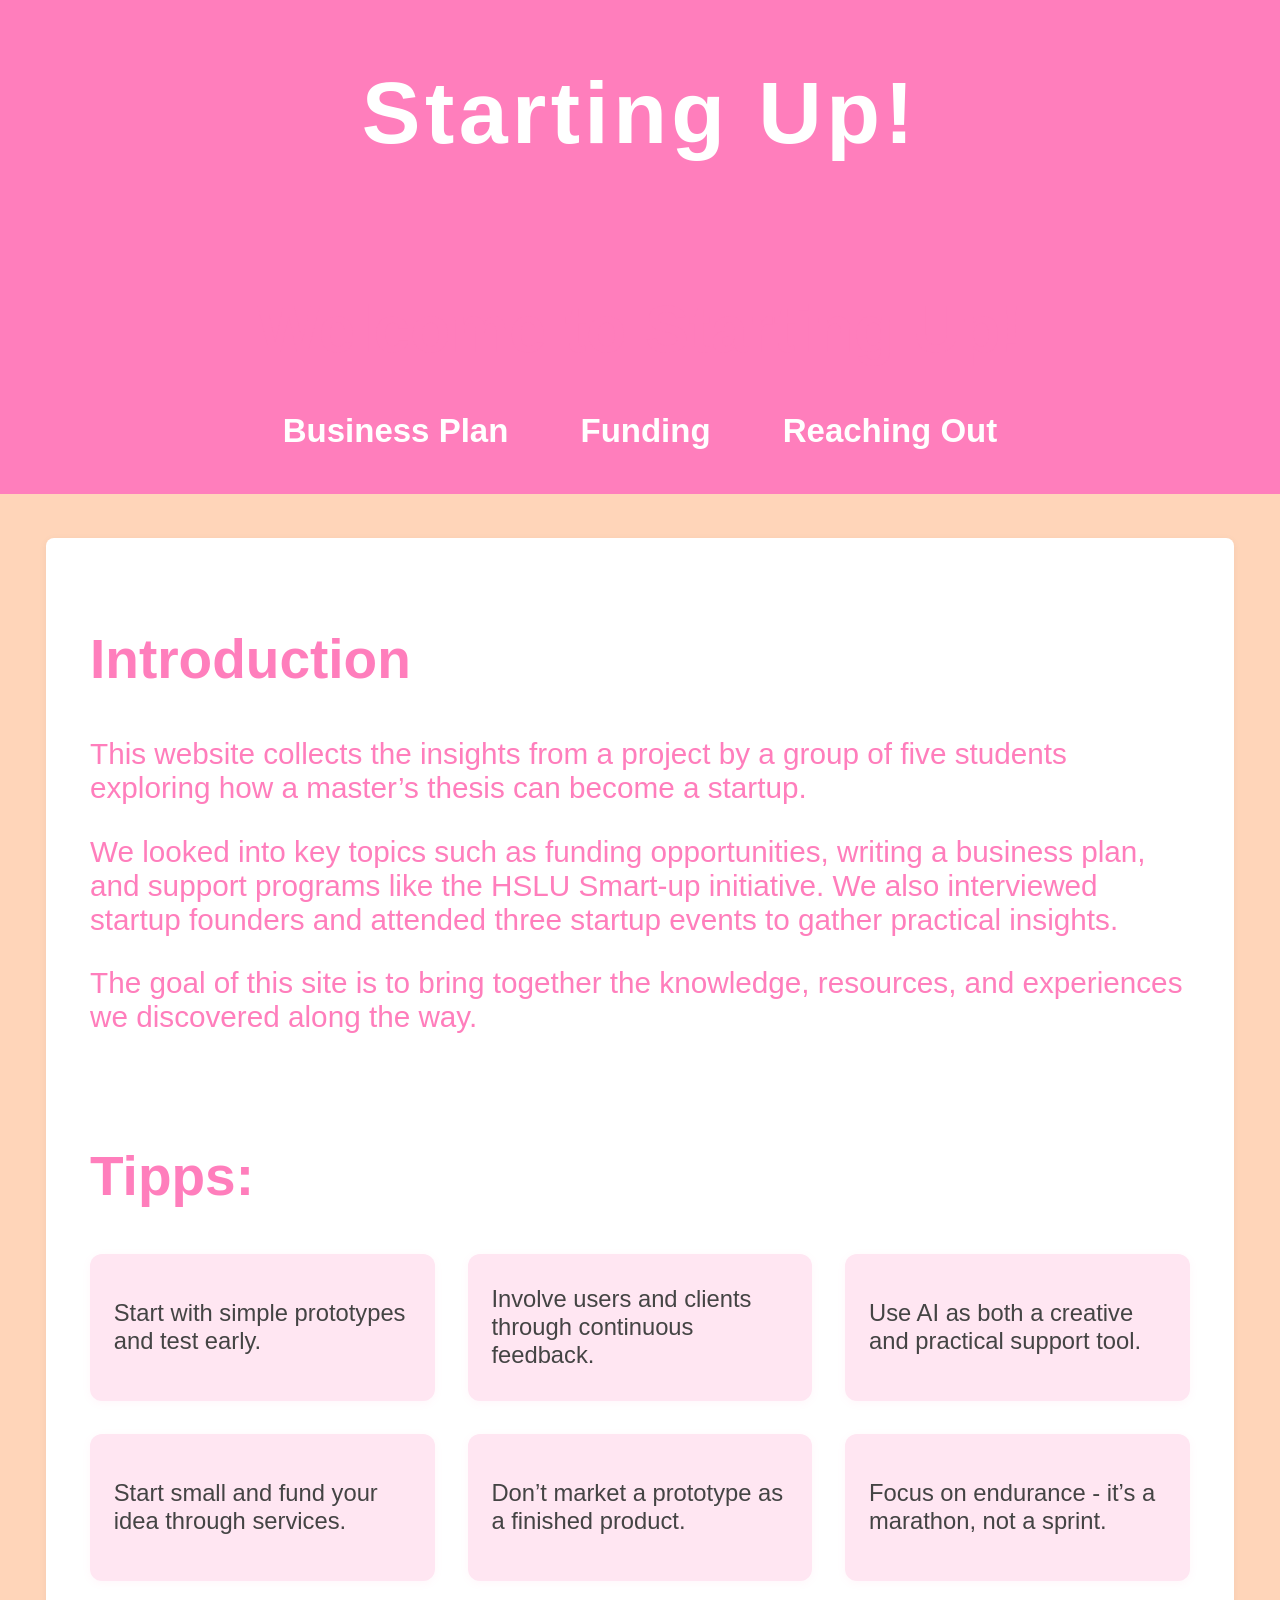
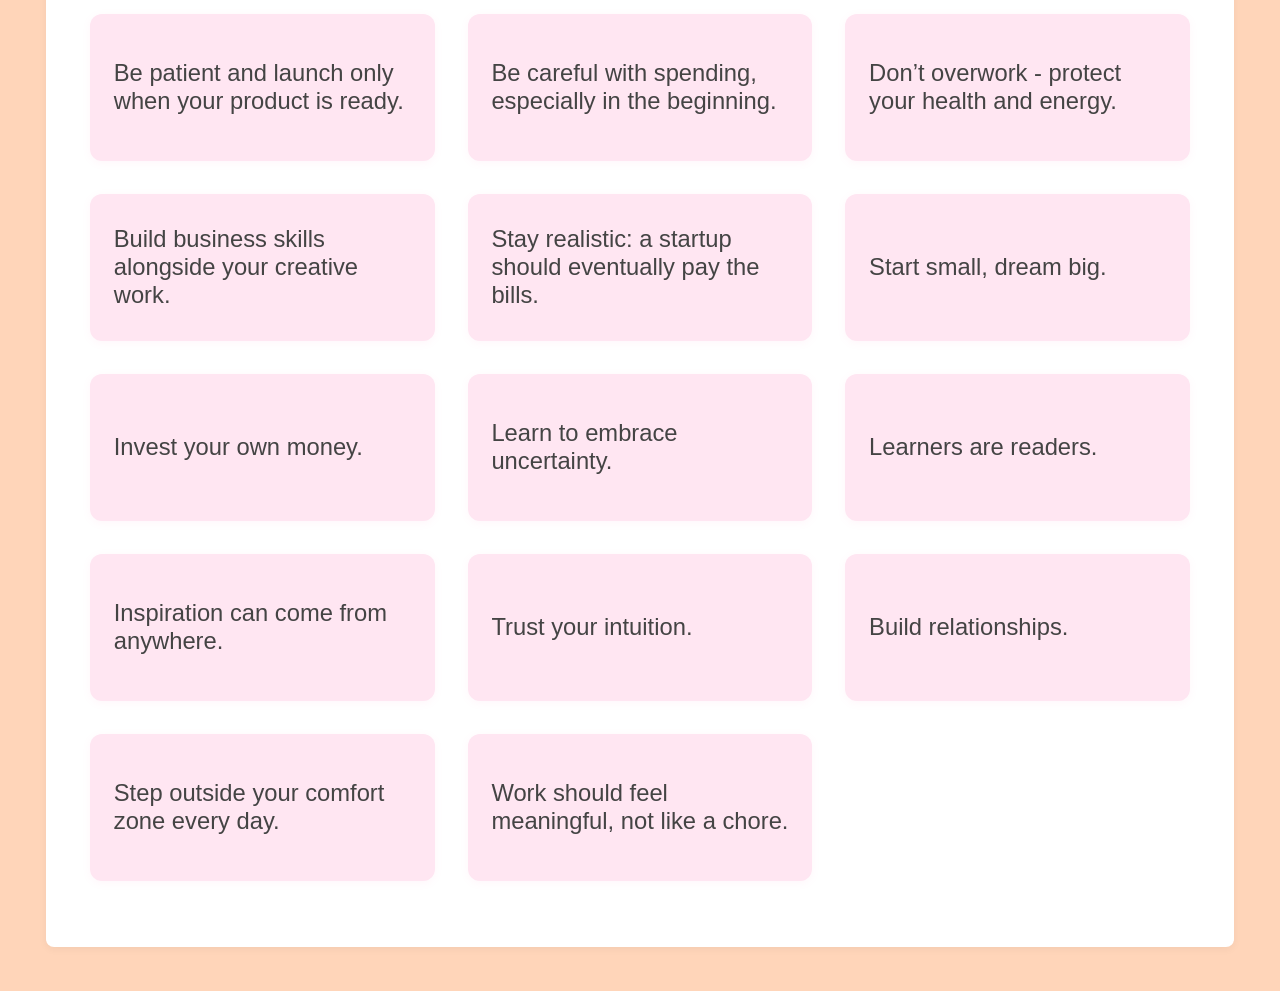
<file: index.html>
<!DOCTYPE html>
<html lang="en">
<!DOCTYPE html>
<html lang="en">
<head>
  <meta charset="UTF-8">
  <title>Starting Up!</title>
  <link rel="stylesheet" href="style.css">
</head>
<body>
  <div class="startup-banner">Starting Up!</div>
  <header>
    <h1>Welcome to Starting Up!</h1>
    <nav>
        <a href="business-plan.html">Business Plan</a>
        <a href="funding.html">Funding</a>
        <a href="reaching-out.html">Reaching Out</a>
    </nav>
  </header>
  <main>
    <section>
      <h2>Introduction</h2>
      <p>This website collects the insights from a project by a group of five students exploring how a master’s thesis can become a startup.</p>
      <p>We looked into key topics such as funding opportunities, writing a business plan, and support programs like the HSLU Smart-up initiative. We also interviewed startup founders and attended three startup events to gather practical insights.</p>
      <p>The goal of this site is to bring together the knowledge, resources, and experiences we discovered along the way.</p>
      <h2 style="margin-top:2em; color:#ff7ebc;">Tipps:</h2>
        <ul class="tipps-grid">
          <li>Start with simple prototypes and test early.</li>
          <li>Involve users and clients through continuous feedback.</li>
          <li>Use AI as both a creative and practical support tool.</li>
          <li>Start small and fund your idea through services.</li>
          <li>Don’t market a prototype as a finished product.</li>
          <li>Focus on endurance - it’s a marathon, not a sprint.</li>
          <li>Be patient and launch only when your product is ready.</li>
          <li>Be careful with spending, especially in the beginning.</li>
          <li>Don’t overwork - protect your health and energy.</li>
          <li>Build business skills alongside your creative work.</li>
          <li>Stay realistic: a startup should eventually pay the bills.</li>
          <li>Start small, dream big.</li>
          <li>Invest your own money.</li>
          <li>Learn to embrace uncertainty.</li>
          <li>Learners are readers.</li>
          <li>Inspiration can come from anywhere.</li>
          <li>Trust your intuition.</li>
          <li>Build relationships.</li>
          <li>Step outside your comfort zone every day.</li>
          <li>Work should feel meaningful, not like a chore.</li>
        </ul>
    </section>
  </main>
</body>
</html>
</file>
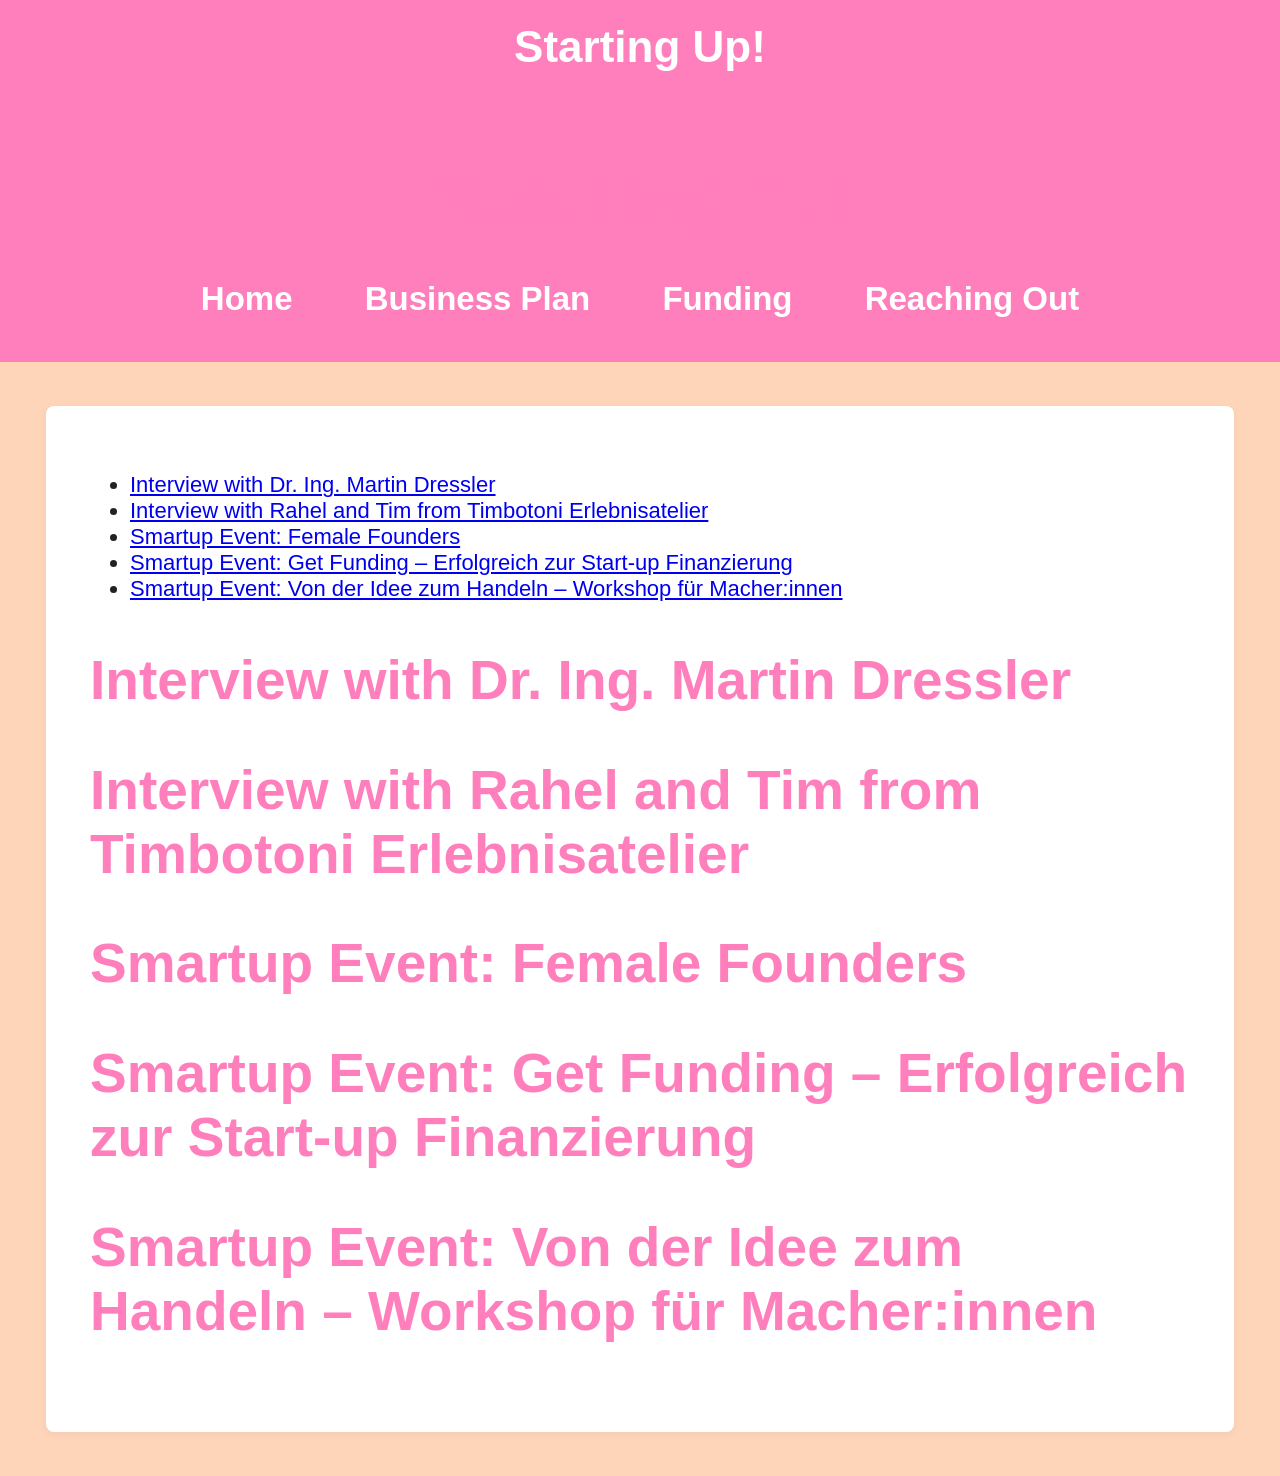
<file: reaching-out/index.html>
<!DOCTYPE html>
<html lang="en">
<head>
  <meta charset="UTF-8">
  <title>Reaching Out</title>
  <link rel="stylesheet" href="../style.css">
</head>
<body>
  <div style="background:#ff7ebc;color:#fff;text-align:center;padding:0.5em 0;font-size:2em;font-weight:bold;">Starting Up!</div>
  <header>
    <h1>Reaching Out</h1>
    <nav>
      <a href="../index.html">Home</a>
      <a href="../business-plan.html">Business Plan</a>
      <a href="../funding.html">Funding</a>
      <a href="index.html">Reaching Out</a>
    </nav>
  </header>
  <main>
    <ul>
      <li><a href="#dressler">Interview with Dr. Ing. Martin Dressler</a></li>
      <li><a href="#timbotoni">Interview with Rahel and Tim from Timbotoni Erlebnisatelier</a></li>
      <li><a href="#female-founders">Smartup Event: Female Founders</a></li>
      <li><a href="#get-funding">Smartup Event: Get Funding – Erfolgreich zur Start-up Finanzierung</a></li>
      <li><a href="#von-der-idee">Smartup Event: Von der Idee zum Handeln – Workshop für Macher:innen</a></li>
    </ul>
    <section id="dressler">
      <h2>Interview with Dr. Ing. Martin Dressler</h2>
      <!-- Content to be added -->
    </section>
    <section id="timbotoni">
      <h2>Interview with Rahel and Tim from Timbotoni Erlebnisatelier</h2>
      <!-- Content to be added -->
    </section>
    <section id="female-founders">
      <h2>Smartup Event: Female Founders</h2>
      <!-- Content to be added -->
    </section>
    <section id="get-funding">
      <h2>Smartup Event: Get Funding – Erfolgreich zur Start-up Finanzierung</h2>
      <!-- Content to be added -->
    </section>
    <section id="von-der-idee">
      <h2>Smartup Event: Von der Idee zum Handeln – Workshop für Macher:innen</h2>
      <!-- Content to be added -->
    </section>
  </main>
</body>
</html>
</file>
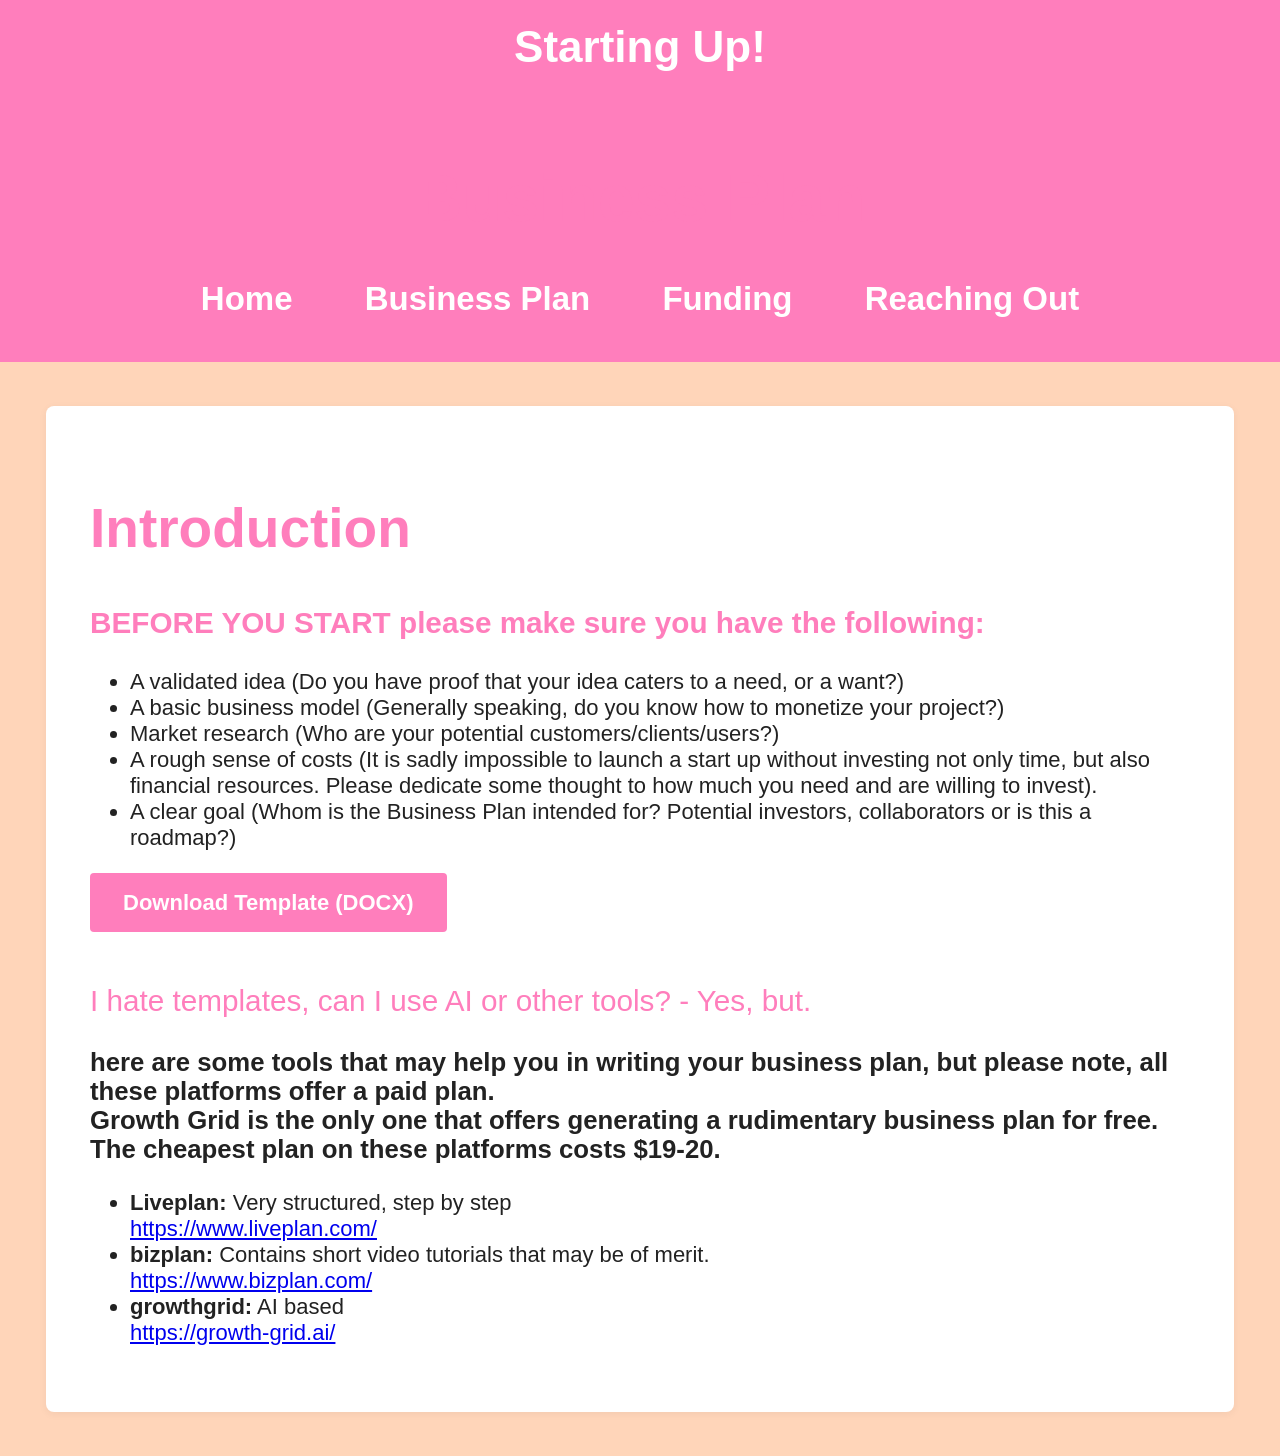
<file: business-plan.html>
<!DOCTYPE html>
<html lang="en">
<head>
  <meta charset="UTF-8">
  <title>Business Plan</title>
  <link rel="stylesheet" href="style.css">
</head>
<body>
  <div style="background:#ff7ebc;color:#fff;text-align:center;padding:0.5em 0;font-size:2em;font-weight:bold;">Starting Up!</div>
  <header>
    <h1>Business Plan</h1>
    <nav>
      <a href="index.html">Home</a>
      <a href="business-plan.html">Business Plan</a>
      <a href="funding.html">Funding</a>
      <a href="reaching-out.html">Reaching Out</a>

    </nav>
  </header>
  <main>
  
      <h2>Introduction</h2>
      <p><strong>BEFORE YOU START please make sure you have the following:</strong></p>
      <ul>
        <li>A validated idea (Do you have proof that your idea caters to a need, or a want?)</li>
        <li>A basic business model (Generally speaking, do you know how to monetize your project?)</li>
        <li>Market research (Who are your potential customers/clients/users?)</li>
        <li>A rough sense of costs (It is sadly impossible to launch a start up without investing not only time, but also financial resources. Please dedicate some thought to how much you need and are willing to invest).</li>
        <li>A clear goal (Whom is the Business Plan intended for? Potential investors, collaborators or is this a roadmap?)</li>
      </ul>

      <a href="business-plan-template.docx" download style="display:inline-block;padding:0.75em 1.5em;background:#ff7ebc;color:#fff;border:none;border-radius:4px;font-size:1em;font-weight:bold;text-decoration:none;cursor:pointer;margin-bottom:1em;">Download Template (DOCX)</a>

      <p>I hate templates, can I use AI or other tools? - Yes, but.</p>
      <h3>here are some tools that may help you in writing your business plan, but please note, all these platforms offer a paid plan.<br>
      Growth Grid is the only one that offers generating a rudimentary business plan for free. The cheapest plan on these platforms costs $19-20.</h3>
      <ul>
        <li><strong>Liveplan:</strong> Very structured, step by step<br><a href="https://www.liveplan.com/" target="_blank">https://www.liveplan.com/</a></li>
        <li><strong>bizplan:</strong> Contains short video tutorials that may be of merit.<br><a href="https://www.bizplan.com/" target="_blank">https://www.bizplan.com/</a></li>
        <li><strong>growthgrid:</strong> AI based<br><a href="https://growth-grid.ai/" target="_blank">https://growth-grid.ai/</a></li>
      </ul>
    </section>


  </main>
</body>
</html>
</file>
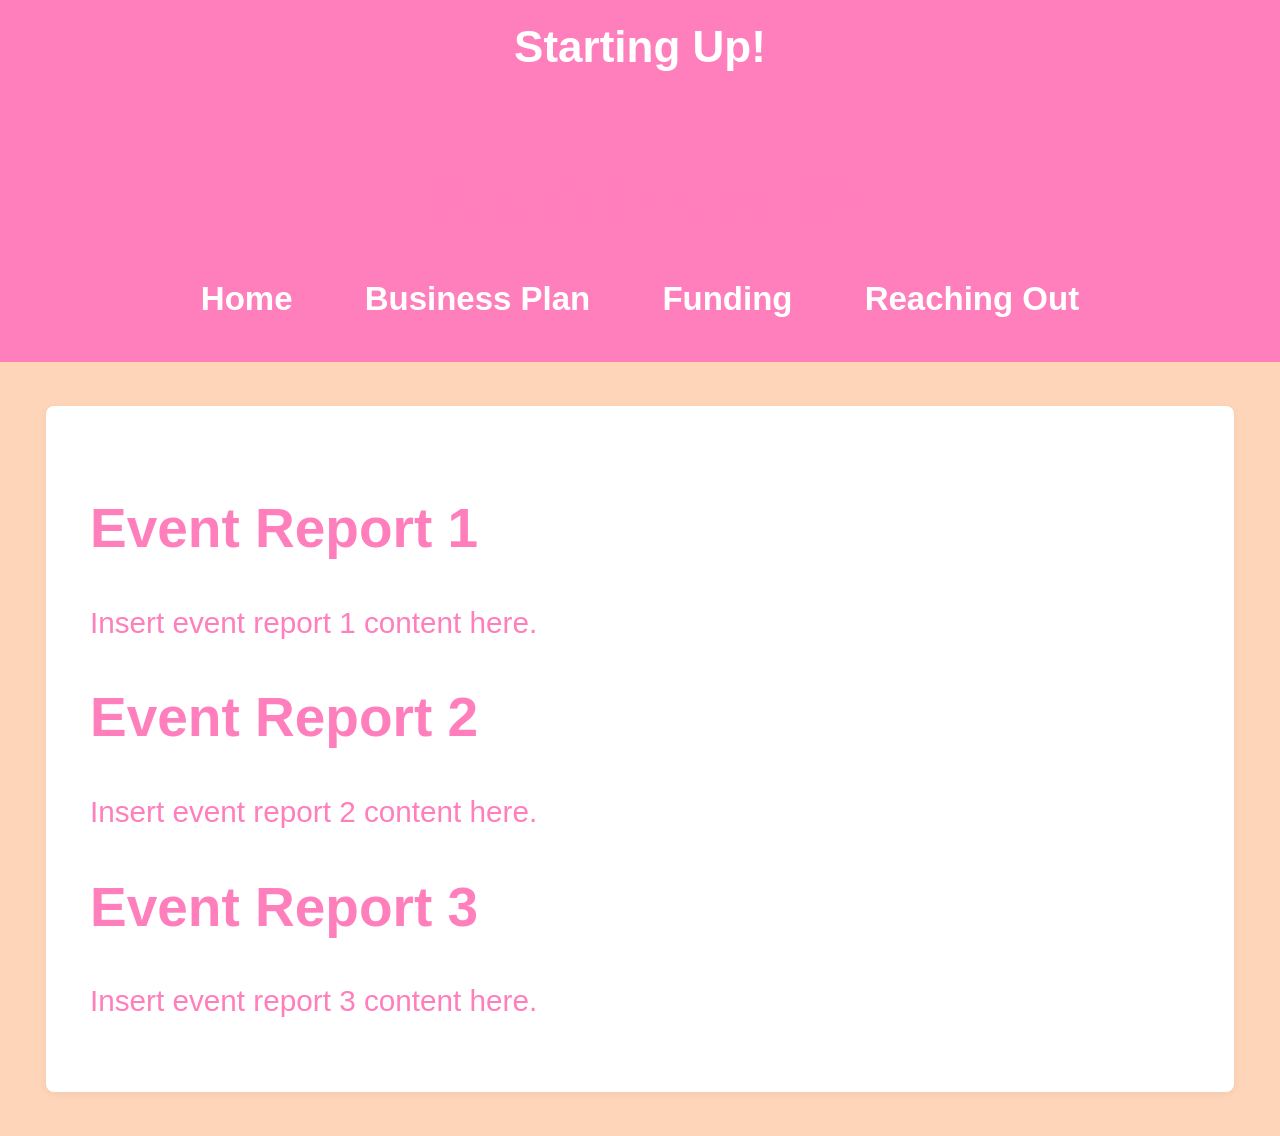
<file: event-reports.html>
<!DOCTYPE html>
<html lang="en">
<head>
  <meta charset="UTF-8">
  <title>Event Reports</title>
  <link rel="stylesheet" href="style.css">
</head>
<body>
  <div style="background:#ff7ebc;color:#fff;text-align:center;padding:0.5em 0;font-size:2em;font-weight:bold;">Starting Up!</div>
  <header>
    <h1>Event Reports</h1>
    <nav>
      <a href="index.html">Home</a>
      <a href="business-plan.html">Business Plan</a>
      <a href="funding.html">Funding</a>
      <a href="reaching-out.html">Reaching Out</a>

    </nav>
  </header>
  <main>
    <section>
      <h2>Event Report 1</h2>
      <p>Insert event report 1 content here.</p>
    </section>
    <section>
      <h2>Event Report 2</h2>
      <p>Insert event report 2 content here.</p>
    </section>
    <section>
      <h2>Event Report 3</h2>
      <p>Insert event report 3 content here.</p>
    </section>
  </main>
</body>
</html>
</file>
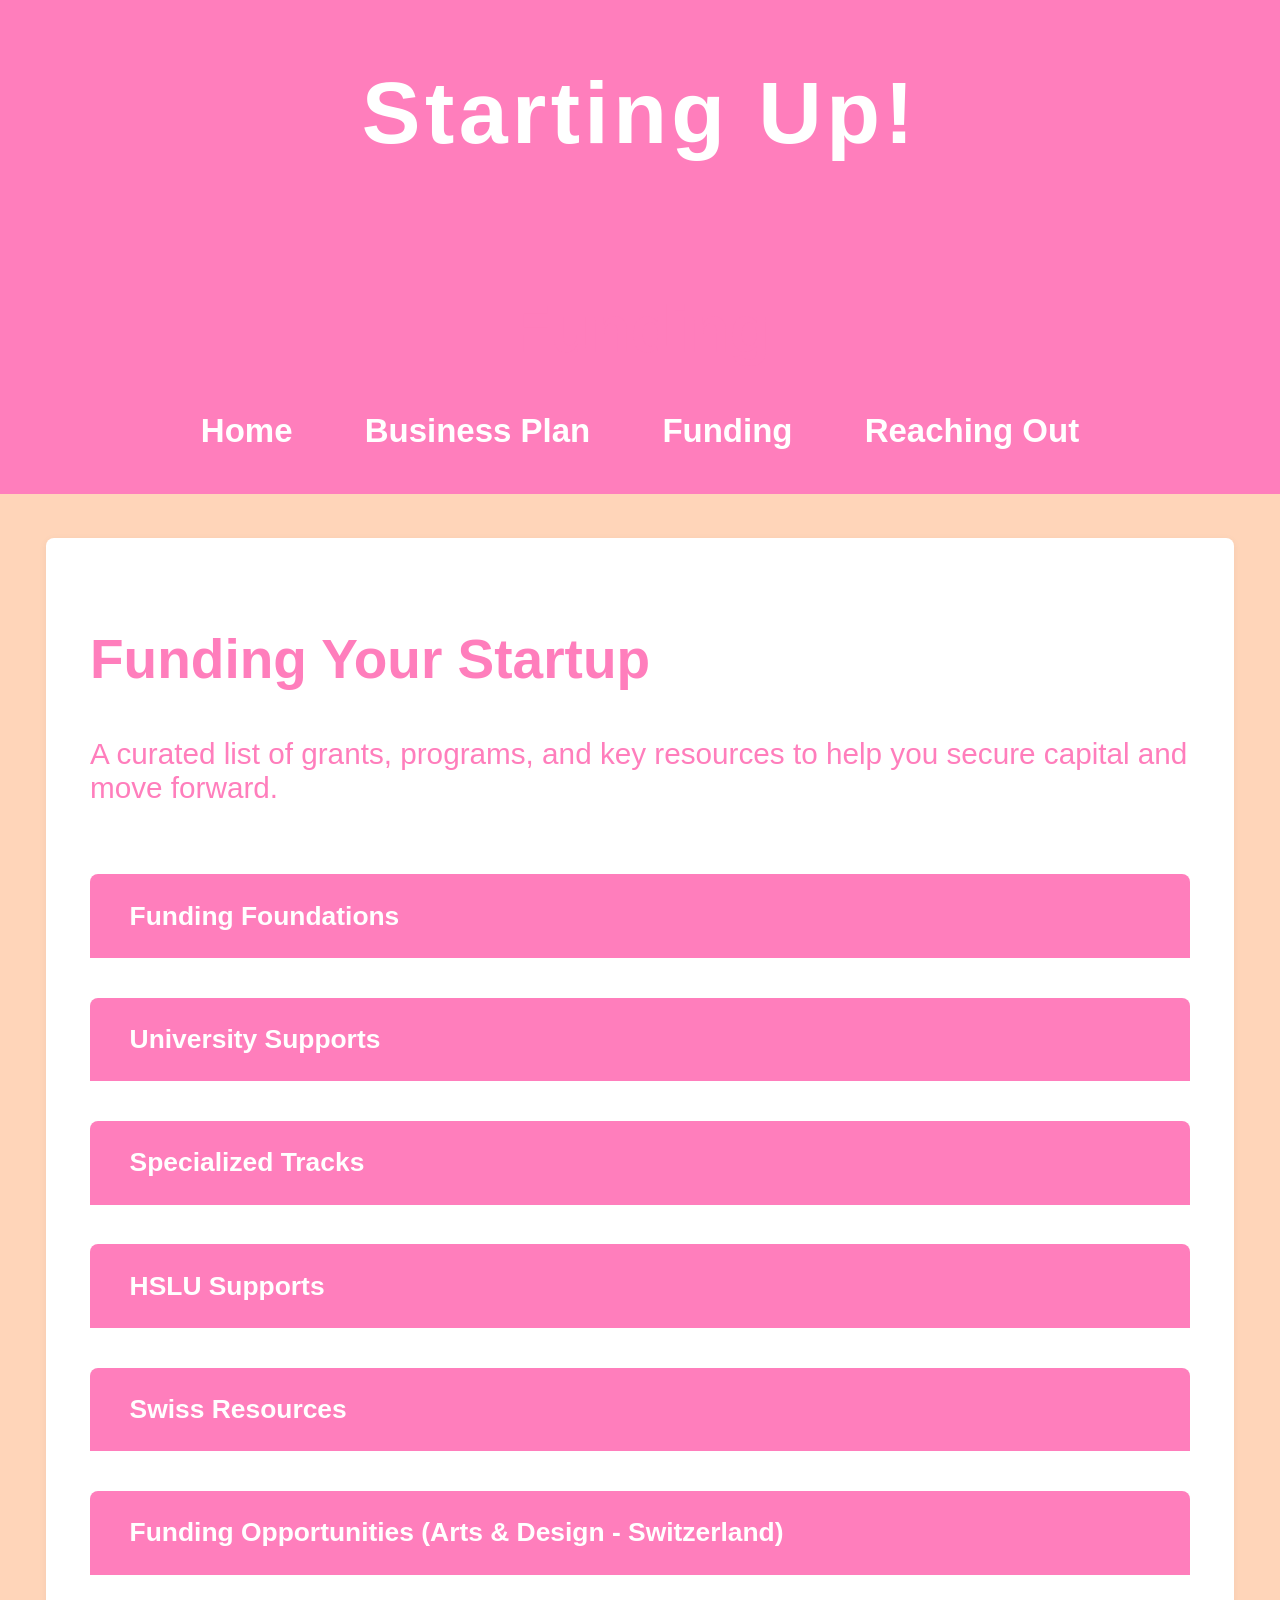
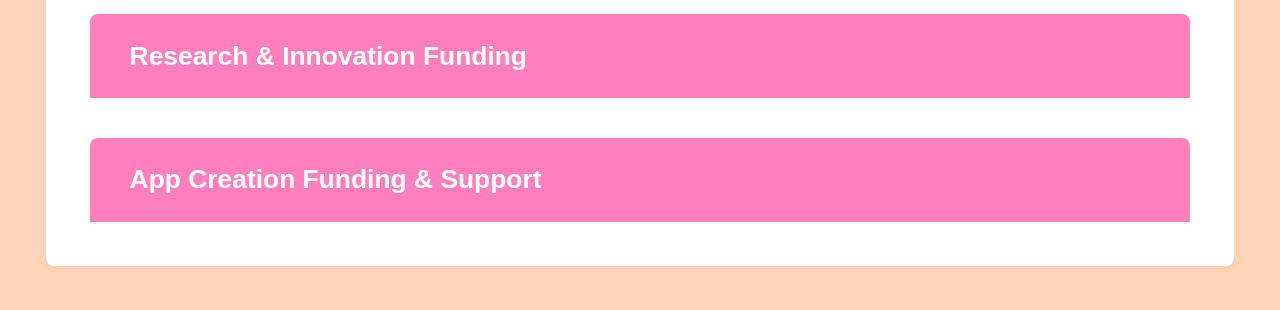
<file: funding.html>
<!DOCTYPE html>
<html lang="en">
<head>
  <meta charset="UTF-8">
  <title>Funding - Starting Up!</title>
  <link rel="stylesheet" href="style.css">
  <script defer src="script.js"></script>
</head>
<body>
  <div class="startup-banner">Starting Up!</div>
  <header>
    <h1>Funding</h1>
    <nav>
      <a href="index.html">Home</a>
      <a href="business-plan.html">Business Plan</a>
      <a href="funding.html">Funding</a>
      <a href="reaching-out.html">Reaching Out</a>
    </nav>
  </header>
  <main>
    <section>
      <h2>Funding Your Startup</h2>
      <p>A curated list of grants, programs, and key resources to help you secure capital and move forward.</p>

      <button class="accordion">Funding Foundations</button>
      <div class="accordion-panel">
        <ul>
          <li>Pro Helvetia: Grants for artistic/design projects and prototypes</li>
          <li>IKEA Foundation: Funding for young designers, sustainable materials, and product development</li>
          <li>Gebert Rüf Stiftung: Support for innovative science and technology projects</li>
          <li>Venture Kick: Up to 150k–600k CHF for startup market entry and prototyping</li>
        </ul>
      </div>

      <button class="accordion">University Supports</button>
      <div class="accordion-panel">
        <ul>
          <li>Smart-up: Free coaching, coworking, and support for HSLU innovators</li>
          <li>Careers Service: CV checks, career coaching, job fairs, and mentoring</li>
          <li>Innosuisse: Innovation mentoring and funding for students/alumni</li>
          <li>Accelerators (e.g., MassChallenge Switzerland): Equity-free cash and programs</li>
        </ul>
      </div>

      <button class="accordion">Specialized Tracks</button>
      <div class="accordion-panel">
        <ul>
          <li><strong>Sustainability:</strong> Students4Sustainability, Mercator Stiftung</li>
          <li><strong>App Creation:</strong> Talent Kick, BlueLion Accelerator</li>
          <li><strong>Design/Arts:</strong> Berner Design Stiftung, Migros Kulturprozent</li>
        </ul>
      </div>

      <button class="accordion">HSLU Supports</button>
      <div class="accordion-panel">
        <h4 class="pink-title">Smart-up</h4>
        <p class="small-black">This free program motivates students, alumni, and staff to turn ideas into startups through 1:1 coaching (up to 7 hours free), business model workshops, "start-up garage" (coworking spaces), team matchmaking, and events. Integrate your project into your studies (thesis, ECTS modules in entrepreneurship) for synergies. Ideal for your design master's.<br>
        <a href="https://hub.hslu.ch/smart-up/" target="_blank">https://hub.hslu.ch/smart-up/</a></p>
        <h4 class="pink-title">Careers Service</h4>
        <p class="small-black">Offers CV checks, career coaching, annual job fairs, salary calculator, and personalized mentoring; visibility via job board where companies post opportunities/projects. Connects to 500+ employers/year.<br>
        <a href="https://careershslu.ch/" target="_blank">https://careershslu.ch/</a></p>
      </div>

      <button class="accordion">Swiss Resources</button>
      <div class="accordion-panel">
        <h4 class="pink-title">Venturelab</h4>
        <p class="small-black">National network for students: bootcamps, Venture Briefing (startup funding), challenges, and free training; 1000+ alumni trained. Focus on innovation.<br>
        <a href="https://www.venturelab.swiss/" target="_blank">https://www.venturelab.swiss/</a></p>
        <h4 class="pink-title">Innosuisse</h4>
        <p class="small-black">This federal program funds up to 70% of science-based innovation projects (max. 2.5M CHF), with free mentoring via vouchers (1000 CHF for 5h evaluation). Priority access for HSLU student/alumni startups for market entry post-prototype. Integrate it into your HSLU thesis to boost applications. Ideal for sustainable innovations like your Swiss wool master's.<br>
        <a href="https://www.innosuisse.admin.ch/de" target="_blank">https://www.innosuisse.admin.ch/de</a></p>
        <h4 class="pink-title">SECO/Federal Aids</h4>
        <p class="small-black">KMU portal for business creation: guides on permits (students OK if &gt;18), taxation, insurance; unemployment/alumni access for indirect funding. No direct grants but cantonal loans. Official resources.<br>
        <a href="https://www.seco-cooperation.admin.ch/en" target="_blank">https://www.seco-cooperation.admin.ch/en</a></p>
        <h4 class="pink-title">Students4Sustainability</h4>
        <p class="small-black">Inter-university hub (BFH/HSLU eligible): 10k CHF + mentoring for student sustainability projects. Annual call (March deadline). Great for eco-design theses.<br>
        <a href="https://www.students4sustainability.ch/" target="_blank">https://www.students4sustainability.ch/</a></p>
      </div>

      <button class="accordion">Funding Opportunities (Arts &amp; Design - Switzerland)</button>
      <div class="accordion-panel">
        <h4 class="pink-title">IKEA Foundation Switzerland</h4>
        <p class="small-black">Swiss foundation grants up to CHF 600k/year for young designers (&lt;32 years): prototypes, product development, exhibitions, scholarships abroad in design/architecture. Supports sustainable material projects like Swiss wool.<br>
        <a href="https://ikea-stiftung.ch" target="_blank">ikea-stiftung.ch</a></p>
        <h4 class="pink-title">Pro Helvetia</h4>
        <p class="small-black">Swiss cultural foundation funding artistic projects, residencies, and research trips in design, visual arts, and more. Supports emerging designers with grants and networking. Ideal for HSLU creative theses.<br>
        <a href="https://prohelvetia.ch" target="_blank">prohelvetia.ch</a></p>
        <h4 class="pink-title">Berner Design Stiftung</h4>
        <p class="small-black">Promotes contemporary Bern-based design via grants and applied arts collection management. Focus on innovative material projects like Swiss wool. Open to students/alumni exhibitions.<br>
        <a href="https://bernerdesignstiftung.ch" target="_blank">bernerdesignstiftung.ch</a></p>
        <h4 class="pink-title">Migros Kulturprozent</h4>
        <p class="small-black">Funds diverse design, visual arts, and cultural initiatives with project grants. Great for interdisciplinary sustainable design ventures.<br>
        <a href="https://migros-kulturprozent.ch" target="_blank">migros-kulturprozent.ch</a></p>
        <h4 class="pink-title">Stiftung Mercator Schweiz</h4>
        <p class="small-black">Supports culture-education-environment intersections with grants for eco-design projects. Perfect for HSLU sustainability theses.<br>
        <a href="https://mercator.ch" target="_blank">mercator.ch</a></p>
        <h4 class="pink-title">SüdKulturFonds</h4>
        <p class="small-black">Non-commercial grants for cross-border design/art collaborations (Switzerland + partners). Includes coaching for cultural startups.<br>
        <a href="https://suedkultur.ch" target="_blank">suedkultur.ch</a></p>
      </div>

      <button class="accordion">Research &amp; Innovation Funding</button>
      <div class="accordion-panel">
        <h4 class="pink-title">BRIDGE (SNF-Innosuisse)</h4>
        <p class="small-black">Joint program for proof-of-concept from basic research to innovation. Up to 270k CHF for design-tech hybrids. HSLU-eligible with industry partner.<br>
        <a href="https://bridge.ch" target="_blank">bridge.ch</a></p>
        <h4 class="pink-title">Schweizerischer Nationalfonds (SNF)</h4>
        <p class="small-black">Grants for scientific design research projects. Funds early-stage innovation with academic focus. Complements Smart-up theses.<br>
        <a href="https://snf.ch" target="_blank">snf.ch</a></p>
        <h4 class="pink-title">Stiftung FHNW</h4>
        <p class="small-black">Innovation grants for art/design at applied sciences unis (HSLU compatible). Supports prototyping and market transfer.<br>
        <a href="https://stiftungfhnw.ch" target="_blank">stiftungfhnw.ch</a></p>
      </div>

      <button class="accordion">App Creation Funding &amp; Support</button>
      <div class="accordion-panel">
        <h4 class="pink-title">MassChallenge Switzerland Accelerator</h4>
        <p class="small-black">Equity-free program for early-stage tech startups (incl. apps): up to CHF 1M prizes, corporate partners (Bühler, Givaudan), sustainability tracks. HSLU Smart-up recommended.<br>
        <a href="https://masschallenge.org/switzerland" target="_blank">masschallenge.org/switzerland</a></p>
        <h4 class="pink-title">Talent Kick / First Ventures</h4>
        <p class="small-black">Up to CHF 150k for UAS students (HSLU) launching spin-offs, incl. app prototypes. Interdisciplinary teams + S2S VC fund (25k pre-seed).<br>
        <a href="https://talentkick.ch" target="_blank">talentkick.ch</a></p>
        <h4 class="pink-title">ETH Student Project House</h4>
        <p class="small-black">Funding, maker space, coaching for ETH/HSLU-linked app ideas. Open ideation to prototype.<br>
        <a href="https://sph.ethz.ch" target="_blank">sph.ethz.ch</a></p>
        <h4 class="pink-title">BlueLion Pre-Seed Accelerator</h4>
        <p class="small-black">CHF 250k convertible for tech apps: 10-week program on team/fundraising, industry intros. Global founders welcome.<br>
        <a href="https://bluelion.ch" target="_blank">bluelion.ch</a></p>
      </div>
    </section>
  </main>
</body>
</html>
</file>
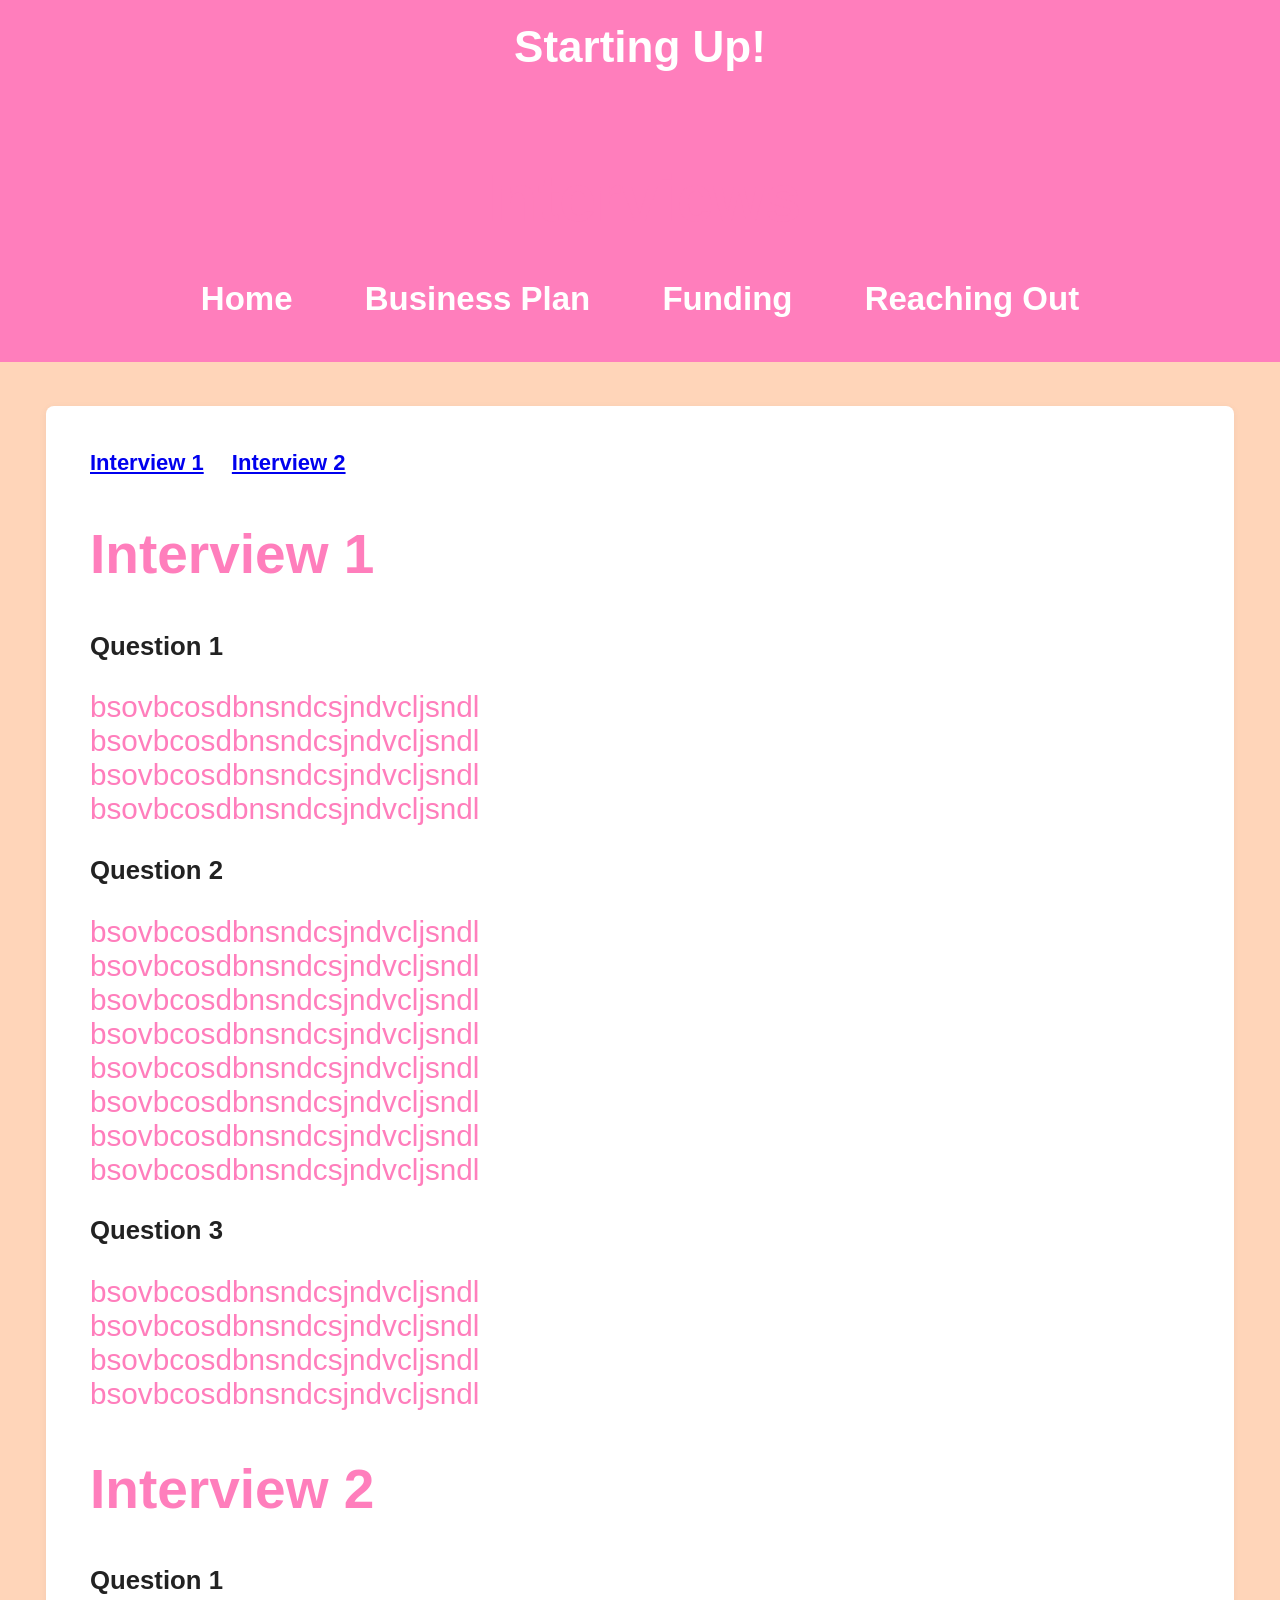
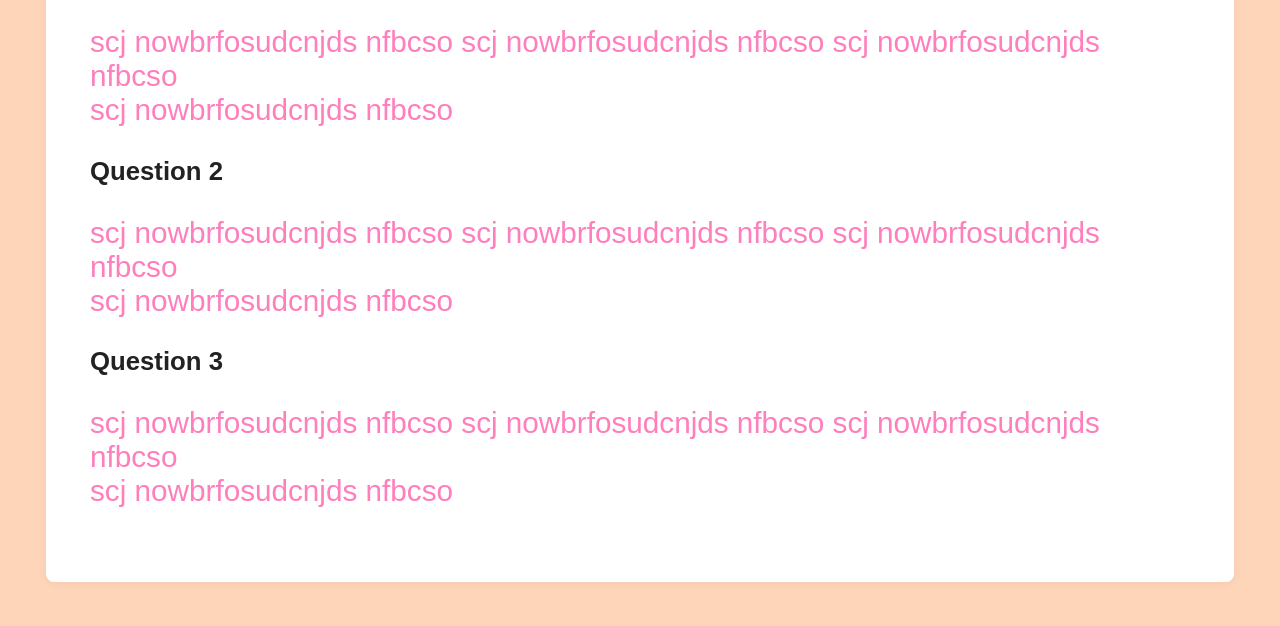
<file: interviews.html>
<!DOCTYPE html>
<html lang="en">
<head>
  <meta charset="UTF-8">
  <title>Interviews</title>
  <link rel="stylesheet" href="style.css">
</head>
<body>
  <div style="background:#ff7ebc;color:#fff;text-align:center;padding:0.5em 0;font-size:2em;font-weight:bold;">Starting Up!</div>
  <header>
    <h1>Interviews</h1>
    <nav>
      <a href="index.html">Home</a>
      <a href="business-plan.html">Business Plan</a>
      <a href="funding.html">Funding</a>
      <a href="reaching-out.html">Reaching Out</a>

    </nav>
  </header>
  <main>
    <div style="margin-bottom: 2em;">
      <a href="#interview1" style="margin-right: 1em; font-weight: bold;">Interview 1</a>
      <a href="#interview2" style="font-weight: bold;">Interview 2</a>
    </div>
    <section id="interview1">
      <h2>Interview 1</h2>
      <h3>Question 1</h3>
      <p>bsovbcosdbnsndcsjndvcljsndl<br>bsovbcosdbnsndcsjndvcljsndl<br>bsovbcosdbnsndcsjndvcljsndl<br>bsovbcosdbnsndcsjndvcljsndl</p>
      <h3>Question 2</h3>
      <p>bsovbcosdbnsndcsjndvcljsndl<br>bsovbcosdbnsndcsjndvcljsndl<br>bsovbcosdbnsndcsjndvcljsndl<br>bsovbcosdbnsndcsjndvcljsndl<br>bsovbcosdbnsndcsjndvcljsndl<br>bsovbcosdbnsndcsjndvcljsndl<br>bsovbcosdbnsndcsjndvcljsndl<br>bsovbcosdbnsndcsjndvcljsndl</p>
      <h3>Question 3</h3>
      <p>bsovbcosdbnsndcsjndvcljsndl<br>bsovbcosdbnsndcsjndvcljsndl<br>bsovbcosdbnsndcsjndvcljsndl<br>bsovbcosdbnsndcsjndvcljsndl</p>
    </section>
    <section id="interview2">
      <h2>Interview 2</h2>
      <h3>Question 1</h3>
      <p>scj nowbrfosudcnjds nfbcso scj nowbrfosudcnjds nfbcso scj nowbrfosudcnjds nfbcso<br>scj nowbrfosudcnjds nfbcso</p>
      <h3>Question 2</h3>
      <p>scj nowbrfosudcnjds nfbcso scj nowbrfosudcnjds nfbcso scj nowbrfosudcnjds nfbcso<br>scj nowbrfosudcnjds nfbcso</p>
      <h3>Question 3</h3>
      <p>scj nowbrfosudcnjds nfbcso scj nowbrfosudcnjds nfbcso scj nowbrfosudcnjds nfbcso<br>scj nowbrfosudcnjds nfbcso</p>
    </section>
  </main>
</body>
</html>
</file>
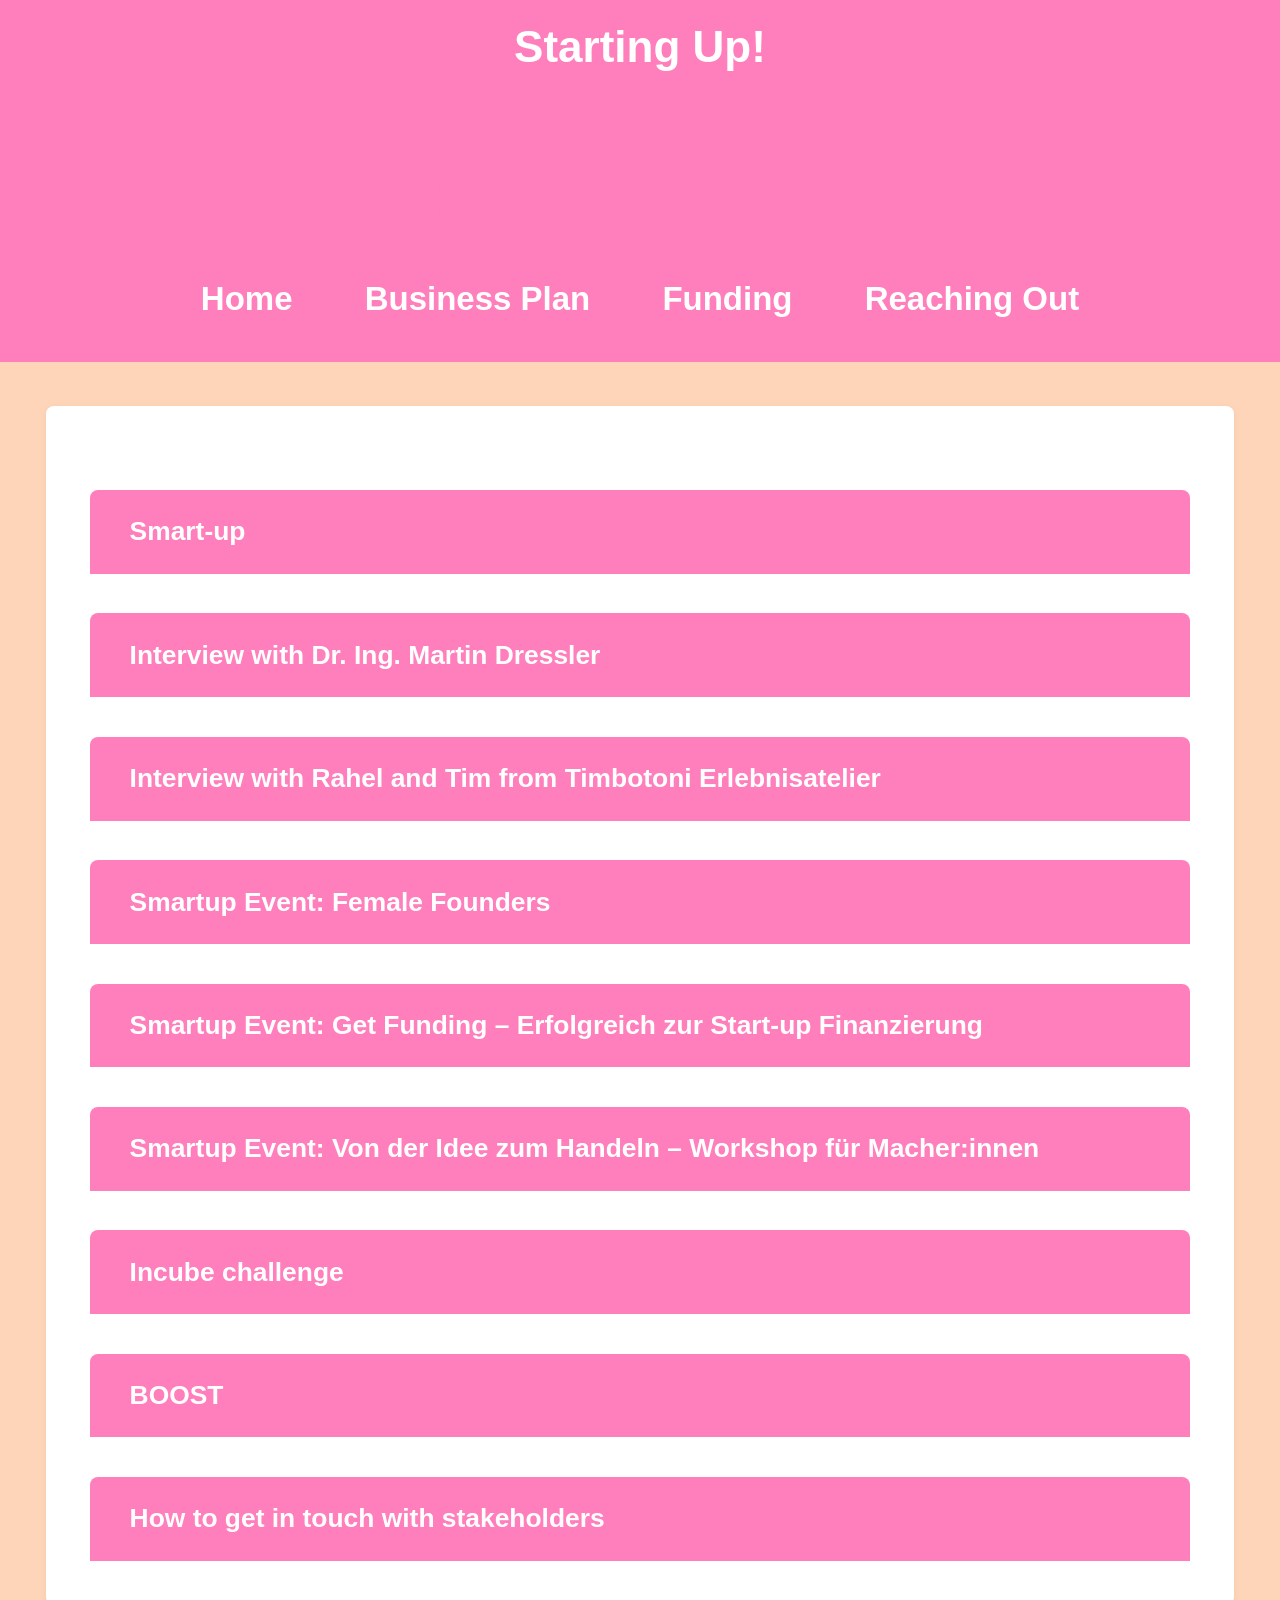
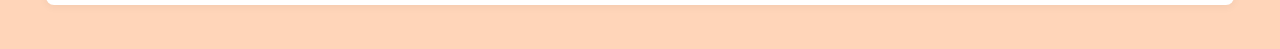
<file: reaching-out.html>
<!DOCTYPE html>
<html lang="en">
<head>
  <meta charset="UTF-8">
  <title>Reaching Out</title>
  <link rel="stylesheet" href="style.css">
  <script defer src="script.js"></script>
</head>
<body>
  <div style="background:#ff7ebc;color:#fff;text-align:center;padding:0.5em 0;font-size:2em;font-weight:bold;">Starting Up!</div>
  <header>
    <h1>Reaching Out</h1>
    <nav>
      <a href="index.html">Home</a>
      <a href="business-plan.html">Business Plan</a>
      <a href="funding.html">Funding</a>
      <a href="reaching-out.html">Reaching Out</a>
    </nav>
  </header>
  <main>
    <button class="accordion" >Smart-up</button>
<div class="accordion-panel">
  <p>At HSLU’s Design, Film and Art school, ideas are currency. Whether you’re designing a new
service, developing a product concept, or exploring a research-driven practice, the leap
from concept to reality often feels daunting. That’s where Smart-up comes in.
Smart-up is HSLU’s cross-school support programme for innovation, entrepreneurship and
self-employment — and it’s available to every DFK student, free of charge.</p> <br>
<p>What Smart-up Offers</p>
<h3>Smart-up is not a business school programme. It’s a hands-on resource designed to meet
you wherever your idea currently is — even if it’s just a hunch. <br>
Free coaching (7 hours) Every student gets access to seven hours of individual coaching
at no cost. The process starts with an introductory conversation where you discuss your
project, its current status, and what kind of support would be most useful. From there, a
personalised coaching plan is put together for you. <br>
Expert referrals Coaches connect you with HSLU lecturers who have industry experience,
as well as external specialists on topics like legal setup, funding, or market validation —
depending on what your project needs.<br>
Smart-up Package For projects that are ready to grow, the Smart-up Package offers 20
hours of coaching with internal and external experts, semi-annual site visits, visibility
through HSLU’s blog, newsletter and social media, and even a business address within the
school. The annual cost is CHF 120.<br>
Workshops and events Throughout the year, Smart-up runs public workshops and
networking events — from business validation and pitching to funding strategy. These are
open to all HSLU students and are a low-barrier way to start engaging with the
entrepreneurial community.<br>
Infrastructure and co-working Smart-up hubs offer desk space and, for more established
ventures, office rental within the university environment. Working alongside other student
founders from different disciplines can be an unexpected source of collaborators and
feedback.<br></h3>  

<p> Why This Matters for DFK Students</p>
<h3>Design students are, by training, problem-solvers and systems thinkers — exactly the skills
that make for strong founders. Many of the most compelling startups emerging from design
schools are built on service concepts, speculative products, social impact tools, and
creative platforms. <br>
If your thesis project addresses a real problem, Smart-up can help you test whether it has a
life beyond graduation. If you’re developing a freelance practice, coaching can help you
structure your offer and understand your market. If you have a side project you’ve never
quite formalised, this is the support structure to do it.<br>
Smart-up also offers matchmaking — connecting teams looking for members with
individuals who want to join a project. For DFK students with strong visual or interaction
skills, this is a direct route to collaborating with students from Business, Engineering, or
Computer Science on ventures that need a design lead.<br>
</h3>
<p>Getting Started</p>
<li>Email <a href="mailto:smart-up@hslu.ch">smart-up@hslu.ch</a> to register for an initial consultation — subject line:
Anmeldung Erstgespräch </li>
<li>Attend a workshop or event to explore the ecosystem before committing — the events
calendar is listed on the Smart-up page</li>
<li>Explore the Ideation Booklet at <a href="https://smart-up-map.ch/" target="_blank">smart-up-map.ch</a> — a free tool for systematically
developing and testing a business concept</li>
<li>Check the DFK-specific Smart-up contact at the Lucerne School of Design, Film and
Art Smart-up page for school-specific support</li>
<h3>There’s no minimum viable idea required to reach out. Smart-up is designed for early stages
— and the earlier you engage, the more useful it is.</h3>
</div></div>


    <button class="accordion">Interview with Dr. Ing. Martin Dressler</button>
    <div class="accordion-panel">
      <p><strong>Short Introduction:</strong></p>
      <h3>Dr. -Ing. Martin Dressler is a faculty member and lecturer of the hslu master program. His area of expertise is in material design and engineering. He kindly agreed to be interviewed by us regarding his startup Spezialkeramik.ch GmbH.</h3>

      <p><strong>Question 01: Can you please explain what Spezialkeramik.ch does?</strong></p>
      <h3>Currently I do consulting for external clients in the field of material and technology while also developing my products. I am working on very thin ceramic plates that I can shape however a customer would need it.</h3>

      <p><strong>Question 02: How does funding of a startup work?</strong></p>
      <h3>There are basically three ways to fund a startup:</h3>
      <ol>
        <li>External investors<br> If you do so, you basically sell most of your company already to the external investor. And the amount of money you can acquire from an external investor obviously depends on your company.</li>
        <li>You have the money yourself<br> You do not need to worry about investors because you have rich parents.</li>
        <li>You start out very small<br> You offer a service that is already well established on the market, in my case it is consulting and with that money, you can support your startup.</li>
      </ol>

      <p><strong>Question 03: How did it all start?</strong></p>
      <h3>I always had the feeling that I wanted to do something for myself. I wanted to be in the driver's seat. And obviously when you finish your degree, you don't have the funds, and you don't have the experience to do this. And I'm almost 50 now and I reached a point in my life where I realized, I know quite a bit already. Not everything, but I learned a lot and I gained enough to know the ceramics and high-tech materials market. I also established a few connections. Also, when you work already a couple of years, you had the chance to save some money. The final push was when I was invited to come over to Switzerland by a startup. So, I joined another startup and during that time I learned a lot also how to run a startup. After a time we went our separate ways and I started my own practice in the kitchen with a novel technology. From there I found a cheap workshop and acquired more equipment. In the first two years there is no income at all, so in order to have a stable income I also started a part-time job and got funds from my pension scheme.</h3>

      <p><strong>Question 4: How did you get more clients?</strong></p>
      <h3>Taking clients on board is a delicate thing to do if you are working with a novel technology. I'm always comparing this to opening a pizzeria. The process for making pizza is well known. Of course, you need to practice and hone the skills to make the perfect pizza Margherita. And the business model is also known: You have a restaurant, you make pizza, which tastes good, which is delicious and you know there is a market for pizza. What you have to do is deliver good pizza, if you don’t you will not have clients.</h3>
      <h3>Going back to spezialkeramik. My product is well known so you could compare it to the pizza. I am using a new technology, so it makes the ceramic or pizza better. But to achieve this, I need more development work. This kind of work is super hard to anticipate. You might be lucky and after two years you master the new pizza flavour or it could take five years or even longer. In an ideal case a client sees the importance of the development and supports the process. But this is like winning the lottery. You might want to approach one or two clients yourself, don’t approach ten! And they agree to buy a few prototypes with no guarantee that they fulfil all the criteria they want. That way you have pilot customer that expect not too much of the product but can test it. When I say selling products, I mean that I am paying most of it. But I have some insights in how to develop further. The worst thing you could possibly do is to be too fast with advertising for your product. That's also the reason why on my webpage I don't have any ceramic products so far, because if you start advertising and you go public with your product, it needs to be a product and not a prototype. There is a huge difference between prototype and product.</h3>

      <p><strong>Question 5: What is the difference between a product and a prototype?</strong></p>
      <h3>Some people get this wrong. They think a good idea or a first prototype is already a product. That is unfortunately not the case in an industrial setting. A product is something you can order and it has a defined quality and you can order the product repeatedly. As long as you have to tell a customer or a client, that it worked a week before and we're not sure if it works today or tomorrow, then it's not a product and you might end up in big trouble if you actually advertise your prototype as a product because some clients might not be as forgiving as your pilot clients. Your pilot clients might be forgiving because they get a discount rate. They know it's a prototype and they are part of the development process. But real-world clients, they want a product now and not any excuses.</h3>

      <p><strong>Question 6: How long did it take for you to go from prototype to a product?</strong></p>
      <h3>I am not yet at the product stage and that is the reason why I don't have any ceramic products on my web page. I have the consultancy. This is a product I can already sell.</h3>

      <p><strong>Question 7: How do you deal with work-life-balance?</strong></p>
      <h3>I was planning on getting the first product out this year. But I got sick and in April I was signed off work for almost a month. I basically came super close to a burnout. Because I have a part-time job, the teacher position at the hslu and a family with parents to take care of next to my startup. You have to be careful not to overdo it as I did. April was not a good month and also everything got delayed. But that’s what can happen in development work. It also turned out that there was still some instability in my products and the rejection rate is quite high and I have to keep working on this.</h3>

      <p><strong>Question 8: Apart from the first startup you worked with, are there other people involved?</strong></p>
      <h3>I don't have the money or the funds to sustain or to hire someone who could help me. And the keyword here is helping. If you are inventing or developing something new, this type of work does not scale with the amount of people who work on this process. To give a bit of a comparison, Einstein, he was working on the theory of relativity all by himself. Even if he had someone working with him creative leaps he took during his research work, which is also comparable to an engineering development group. It is not simply following an algorithm like do A, do B, do C all the way down to Z and then you have a development. By the way, this is also why I don't see any problem with large language models like ChatGPT. So essentially they all work with algorithms, but humans they do not and this is a huge advantage. And so during development work, I've realized during my whole career it is better in the beginning to work for yourself and to figure it out for yourself. It slows down the process, obviously, but it saves you headaches because when you involve other people in the development work, there's the social component coming into play. It's super rare that you meet someone who you get along with without any obstacles. So even between spouses, like husband and wife, there might be things which do not work. To have someone to start development work, you actually need someone closer than your spouse. Because it just slows down the process if you have to discuss or debate things all the time, if you cannot rely on someone, or if you even worse, if you have to be afraid that the other partner betrays you. So this is the no part, but the yes part is that I am working with people because you cannot be an expert in every field.</h3>

      <p><strong>Question 9: What skills or experiences would you say are crucial for a startup?</strong></p>
      <h3>One thing comes to my mind right away, and that is endurance. You have to be willing to go on a long journey and persist. It is no use working like crazy for a week and then go away for a month. This will not work because if you rent a workshop, the workshop is there. You have to pay a rent every month. If you're on vacation, yes or no. If you are sick, yes or no. Or if you're working 24/7, yes or no. You have to pay the rent every month. Also money and time for yourself is quite short. Another thing, you have to be critical with yourself and do not parade yourself. Listen to your gut if the product is ready or not. But this might be a personal thing, but it's still my fundamental belief. It's better to wait and to make sure your product is ready than to be fast. This would be the third thing: be modest, don’t parade yourself and take your time. The forth thing is the support of your family and friends.</h3>
      <ol>
        <li>Endurance</li>
        <li>Be okay with little money and time for yourself</li>
        <li>Be modest</li>
        <li>Have a supporting family</li>
      </ol>

      <p><strong>Question 10: Did you learn new skills, maybe that you didn't expect throughout your journey?</strong></p>
      <h3>Yes, I would say the business skills. Also negotiating skills, presentation skills and strategic thinking. I always considered myself someone who is capable of strategic thinking. By heart I am a perfectionist and I could go on forever, but I had to learn to limit myself. So this is something I had to learn: not losing myself in the details and staying on track.</h3>

      <p><strong>Question 11: When you say business skills, how, how did you learn or improve business skills?</strong></p>
      <h3>I come from a family that is employed, so I had to learn it myself. I have to pay attention to the small things because at the end they add up. Like packaging and small steps, and being honest how you work with your clients. You should not charge less because you're afraid a client might say no. You would be out of business really fast.</h3>

      <p><strong>Question 12: Would you say it is important to have this way of thinking in the beginning? Or first work on the idea and don’t have the numbers in your head?</strong></p>
      <h3>The business case in general should be an element right from the beginning, because eventually you are going to sell products. What I did was look at another competitor in Germany. I knew I could make better plates for less money. So I figured that is reasonable and I could actually go for the market price and be part of the game.</h3>

      <p><strong>Question 13: Are there situations where you made a mistake but could learn from it?</strong></p>
      <h3>A mistake I have witnessed in the hardware realm is to invest a lot of money in the beginning. You should be super careful with spending your hard-earned money and be 100% sure that piece of hardware or equipment are worth the money. There is also the optimization problem. Sometimes you save money but end up paying with speed, which is an optimization problem.</h3>
      <h3>Another thing I did wrong, was to overdo it with the workload. That is why I ended up with a burnout at the beginning of 2025. You have to prepare yourself for a marathon, it is not a sprint. When you have a startup, it can change your life. And working 16 hours a day with weekends is not sustainable.</h3>

      <p><strong>Question 14: did your PhD help you in your start up?</strong></p>
      <h3>It is not a clear no, but I know some people who have a PhD and did not actually contribute to the science world. On the other hand there are some super smart people who are working on very interesting projects, and they don’t have a PhD. So, I think it comes down to experience, expertise and knowledge and not a title.</h3>

      <p><strong>Question 15: How important are networking and networking events?</strong></p>
      <h3>No, for me it is too premature. So network events are better if you want to expand your company. I am not at the point to actually sell a product.</h3>

      <p><strong>Question 16: Is there anything you wished you knew before starting your startup?</strong></p>
      <h3>Technological knowledge, but at the same time it is part of a process and sometimes the solution is very simple but the journey was needed to reach that point. And for me definitely the health aspect could have been avoided. There is a quote by Marlene Dietrich, where she was asked the question: “Would you do everything the same in your life?” and she answered with: “Yes, especially the mistakes”.</h3>

      <p><strong>Question 17: What do you think makes a successful startup?</strong></p>
      <h3>That is quite easy: A successful startup is a venture which eventually provides a real world product on the market and which pays the bills. It is quite simple.</h3>

      <p><strong>Question 18: How do you use AI and does it help you in some way?</strong></p>
      <h3>I use it mainly for research. For example I need a solvent which has a certain evaporation rate and is more or less non-toxic, I would ask AI for a list. I think this is something where AI-models are super good at. I also asked AI once to make a leaflet. But I think it is not there yet. This is important for you designers: the tools are not creative, they are repetitive. Repeating a process is not a creative process.</h3>

      <p><strong>Question 19: Would you like to add anything?</strong></p>
      <h3>Yes, I think a common misconception about starting your own company is that you are earning a lot of money. But a startup is like an explorer. You have to keep in mind, you don’t start a startup to become rich. You want to begin a startup because you want to make something your own way or you want to make a difference. And if I happened to make a lot of money, I could quit my parttime jobs, except the one the the hslu. I really enjoy the feedback and refreshing ideas from you guys. If I made enough money one day, I think I would also buy a horse!</h3>
    </div>
    </div>
    <button class="accordion">Interview with Rahel and Tim from Timbotoni Erlebnisatelier</button>
      <div class="accordion-panel">
        <p><strong>Short Introduction:</strong></p>
        <h3>Interview with Rahel Tonini and Tim Hochuli from Timbotoni. Rahel and Tim are both alumni from HSLU and have started their own experience atelier. For their master thesis they developed the past phone - an AI phone station where children can chat with people from the middle ages, ask questions and learn.</h3>

        <p><strong>Question 01: What is your background?</strong></p>
        <h3>Tim: I have a Bachelor in Industrial Design, I also worked in it for a few years, and then did a Master in Digital Ideation.<br>Rahel: First I did an apprenticeship as an office worker, then a Bachelors in visual communication and digital rooms and the same Master as Tim.</h3>

        <p><strong>Question 02: What was your thesis topic?</strong></p>
        <h3>We studied fulltime. We did a project for the museum Ritterhaus in Bubikon. It is a museum about the middle ages. The goal was to create an educational project for classes, so they could arrive and have an independent workshop for one or two hours. We started brainstorming and thought of incorporating AI because it was very new. We came up with the idea of the past phone, a telephone station, where the children can either talk with a knight, an abyss or a child from the middle ages. The AI would take the role and answer accordingly. The title of our written thesis was “how AI can optimize museum experiences”.</h3>

        <p><strong>Question 03: How did you get in contact with the Ritterhaus?</strong></p>
        <h3>It was through a connect project.</h3>

        <p><strong>Question 04: During the master, did you work more independently or had frequent meetings with the client?</strong></p>
        <h3>We had a lot of feedback rounds with the client and also the coaches. We also went with five different school classes to test our prototypes. We think it was a good way to get them invested into the project and to get feedback.</h3>

        <p><strong>Question 05: When you say prototypes, how functional were the first ones?</strong></p>
        <h3>The first ones were quite far away from the finished thing. I think the first prototype was just a storyboard. And then the first actual prototype was just ChatGPT with a prompt without an interface or anything, just to see if the idea itself is fun. From there we continuously improved it and collected questions from the kids.</h3>

        <p><strong>Question 06: What were some unexpected questions from the children?</strong></p>
        <h3>One question was at what time the children form the middle ages have to go to bed. Or if a woman can also be a knight.</h3>

        <p><strong>Question 07: What was your end product of the thesis?</strong></p>
        <h3>The exhibition we designed the phones for started in April, so before we finished our thesis. Also we extended the study from 1.5 years to 2 years. Also after the thesis we did a lot of conventions and presentations with the past phones. I think we were also the first people to bring AI into museums in Switzerland. Through this we got to know a lot of people from different museums.</h3>

        <p><strong>Question 08: On what other projects are you currently working on?</strong></p>
        <h3>We also do more exhibition design and classical graphic design. And we work on experiences. For example an interactive hiking path, but this is very analogue. But mostly we work with AI but also other projects.</h3>

        <p><strong>Question 09: During the master, did you have support from the school regarding the project? For example, were you in contact with Smartup?</strong></p>
        <h3>Yes, we are still in the Smart Up program, which is amazing. They made a lot of the things we do possible, especially with lawyers who they pay in the beginning. During the project, mostly Gordon Savicic and James Dudley helped us. And also Jan-Christoph Zoels pushed us. For the lawyers it was good to prepare with Chat GPT to not get too many hours. For example we created contracts with Chat GPT and the lawyer would look over it.</h3>

        <p><strong>Question 10: How did Smartup help you and how did you contact them?</strong></p>
        <h3>It is very easy to be part of Smartup. You have to study at the HSLU and have an idea, that’s it. Then you get access to what they offer, like the hours with the lawyers. We are also still supported because we are Alumni and also applied for their extended package (CHF 120 a year), which is still very affordable, so we can recommend it.</h3>

        <p><strong>Question 11: For the coding part, did you have help from for example the informatic department?</strong></p>
        <h3>No, the coding we did all by ourselves, but with the help of Gordon.</h3>

        <p><strong>Question 12: What goals do you currently have?</strong></p>
        <h3>First we need to finish some of our started projects. Goals for the future would be to reach a point where we could have a regular income at the end of the month. We currently both have other jobs too.</h3>

        <p><strong>Question 13: Did you apply for funding?</strong></p>
        <h3>No, because we are not like a classic startup who wants to push their product, so we fund it by ourselves with our other jobs and savings. They also asked us at Smartup if we wanted to sell 500 Pastphones a month and we have decided against expanding in such a direction.</h3>

        <p><strong>Question 14: How do you promote your projects?</strong></p>
        <h3>It is mostly through presentations at conferences. We did not take part in Startup Switzerland, because we don't want people to invest in us. Networking generally is important and can be done at the conferences, because you can talk to people after your presentations. And it is also a good way to reach your target audience. We realized that the master prepares you really well for those presentations.</h3>

        <p><strong>Question 15: What other skills did you learn through the process so far?</strong></p>
        <h3>Tim: for me it was communication, like how to write E-Mails and do Zoom calls.<br>Rahel: We also complement each other quite well, because Tim works more quick and dirty and I am there a bit more anxious. But on the other hand I am a bit more thorough and will read through Emails for example one more time. So we also learned how to work together.<br>Tim: Also in the beginning it is really hard and you have to learn how to fail. Christoph told us, only one out of five offers get accepted by clients and for us, we put a lot of effort into each of the projects. But maybe in the end they choose someone else to do it or don’t have the money to do it.</h3>

        <p><strong>Question 16: How do you get your projects?</strong></p>
        <h3>Right now, all the projects we are doing are through people who contacted us after presentations. The other projects we do are from already existing contracts. For some clients we also do graphic design, because we already worked with them, so they know us.</h3>

        <p><strong>Question 17: What about Linkedin?</strong></p>
        <h3>Tim: I didn’t have Linkedin before, so I had to create a profile. But it is a bit scary because you have to put yourself out there and I struggled a bit with that in the beginning. But it is part of the game. Also we need to get better at social media, that is also one of our next goals. But you can invest so much time into a good Instagram profile, so that is hard. Also to get good photos. Because we work with kids we need to be very careful with images. We hire professional photographers now, because we realized how important good pictures are. But it depends on the clients you want to reach. For us the museums value professional and high quality photos, but for someone else, photos taken with the phone are better and more authentic.</h3>

        <p><strong>Question 18: Looking back, what would you change about your masters?</strong></p>
        <h3>For us, we really did not have a lot of space to work. It is important to be on the campus and talk to people instead of staying at home.</h3>

        <p><strong>Question 19: How did you manage all the modules, while also working on your prototype?</strong></p>
        <h3>We were still doing the 90 ECTS Master and extended it to 2 years. We only started really working in the second year of it. The idea became more concrete for PM1. But after that we had a lot of modules and not too much time to work on it.</h3>

        <p><strong>Question 20: Last question, how is the collaboration between the two of you?</strong></p>
        <h3>At first we started working on our individual ideas, but asked if we should do it together. And all the mentors encouraged us to work together so we did. And as we said, we complement each other quite well and could learn a lot from each other. We also pushed ourselves to try out something new. We realized that we would like to work for ourselves and not for someone, so we also had the same goal.</h3>
      </div>
    <button class="accordion">Smartup Event: Female Founders</button>
        <div class="accordion-panel">
          <p>This was the first networking event I attended, and I found it extremely valuable. Three women each gave a short, ten-minute talk, all demonstrating strong confidence and experience in public speaking. Afterwards, we gathered at three tables, where we could either ask them questions directly or simply listen to the discussions.</p>

          <h4>My take-aways from Celine, Co-founder of PERIOD</h4>
          <ul>
            <li>Start small, dream big.</li>
            <li>Test your idea early—she began with a single stall at a Christmas market and quickly validated demand while learning about her customers.</li>
            <li>Invest your own money.</li>
            <li>Learn to embrace uncertainty.</li>
            <li>Learners are readers.</li>
          </ul>

          <h4>Take-aways from Elisa, Co-founder of Yoordl</h4>
          <ul>
            <li>Inspiration can come from anywhere—her idea emerged while waiting for a bill on holiday.</li>
            <li>Take part in a hackathon.</li>
            <li>Trust your intuition.</li>
            <li>Be bold and take action.</li>
            <li>Build relationships—connect with everyone and add them on LinkedIn; you may need those contacts later.</li>
            <li>Step outside your comfort zone every day.</li>
          </ul>

          <h4>Take-aways from Delia, Co-founder of Job-Eagle</h4>
          <ul>
            <li>Entrepreneurs must be all-rounders.</li>
            <li>Work should feel meaningful, not like a chore.</li>
            <li>Just do it.</li>
          </ul>
        </div>
    <button class="accordion">Smartup Event: Get Funding – Erfolgreich zur Start-up Finanzierung</button>
    <div class="accordion-panel">
      <p> This event will take place on the 5th of June. Content will follow. </p>
      <a href="https://hub.hslu.ch/smart-up/2025/05/05/get-funding-in-lucerne-mit-foerdergeldern-zur-erfolgreichen-innovation/" target="_blank">Link to the event</a>

    
      </ul>
    </div>
    <button class="accordion">Smartup Event: Von der Idee zum Handeln – Workshop für Macher:innen</button>
    <div class="accordion-panel">
      <p> The content for this event will follow. </p>
    </div>
    <button class="accordion" >Incube challenge</button>
    <div class="accordion-panel">
      <p> What is InCube? </p>
      <h3> InCube is Switzerland's largest student innovation challenge, organised by the ETH Entrepreneur Club. Teams of five participants from universities across the world spend five days living and working inside a glass cube in a public location, developing a solution to a real-world problem posed by a sponsoring company. The journey begins weeks earlier with a virtual kickoff (PrepCube) and a week-long retreat in the Swiss Alps (OutCube), where participants train in entrepreneurship, design thinking, and rapid prototyping before the main challenge. The finale is a live pitch in front of a jury of executives and an audience of around 500 students.
      </h3>
      <p>Our Team & Challenge
</p>
<h3>Our team was the Siemens cube, positioned at Polytherasse in Zurich. Our challenge, sponsored by Siemens, was “Talk to Your Building” - exploring how an AI system could understand and interact with a building’s data and controls in a human-friendly way.
We developed a solution, Talk to Your Building, was an LLM-powered interface designed to make smart building systems accessible to visually impaired users. Instead of relying on screens or visual dashboards, occupants could interact with the building through natural language — asking questions, adjusting settings, and navigating the environment through voice-based AI.
We won the main prize.
 </h3>
 <p> Team Journey on Instagram
</p>
<h3>We documented our process in real time on Instagram at @siemens.incube through the five days in the cube to the finale pitch. The account captures the team dynamic, prototyping sessions, and the build-up to the win.
 </h3>
 <p>Why InCube is relevant to HSLU Master Design
</p>
<h3>InCube is a direct extension of what the Master Design programme trains students for: working with ambiguous briefs, using design thinking under pressure, and prototyping for real stakeholders. Participating as a designer in a cross-disciplinary team, alongside engineers and business students — placed service design methods at the centre of a high-stakes innovation process. The challenge also connects to the programme's focus on socially meaningful design: our solution addressed accessibility and inclusion for visually impaired people in built environments, using emerging AI technology to close a real gap. For HSLU, participation in InCube demonstrates that its graduates operate credibly at the intersection of design, technology, and business in one of Switzerland's most competitive student innovation contexts.</h3>
</div>
<button class="accordion" >BOOST</button>
<div class="accordion-panel">
  <p>ETH Entrepreneur Club — BOOST Accelerator</p>
  <h3>I am an active member of the ETH Entrepreneur Club. As part of my startup project focused on optimising energy procurement for large-scale manufacturers, I am participating in the current BOOST cohort — ETH's premier startup acceleration programme, which selects ten early-stage teams through a competitive process.
</h3>
<h3> The six-week programme runs from March 12 to April 30, 2026, and includes mentor matching, intensive workshops, and personalised counselling. The prize pool is CHF 40,000, with top winners also receiving a comprehensive legal and strategic support package. entrepreneur-club
</h3>
<h3> Our team will be pitching live at the BOOST Final Event on April 30 at ETH Zurich. You are welcome to attend — more information at <a href="https://www.entrepreneur-club.org/events/boost" target="_blank">entrepreneur-club.org/events/boost</a>
</h3>
</div>
<button class="accordion">How to get in touch with stakeholders</button>
    <div class="accordion-panel">
      <p> Example of reaching homebakers in Kerala </p>
      <h4>Digital Communities and Hubs:</h4>
      <li>All Kerala Home Bakers Association (AKHBA) - Facebook community for networking, sharing recipes and finding local suppliers. </li>
    <li>Facebook and Whatsapp groups</li>
    <li>Using search tags and sending direct messages through Instagram.</li>
    <h4>Supply Hubs:</h4>
    <li>Bakers Traders ( Supply store and go-to destination for high quality raw materials and equipment in Kochi).
      </li>
       <li>Incredible Art Kochi (Provide courses and certifications).
      </li>
    <h4>Networking & Events</h4>
    <li>Bake Expo (individuals can enter cake decorating competitions and meet suppliers face to face)</li>
    <li>Pop up markets</li>
    <li>Food Exhibitions</li>
    </div>



  </main>
</body>
</html>
</file>
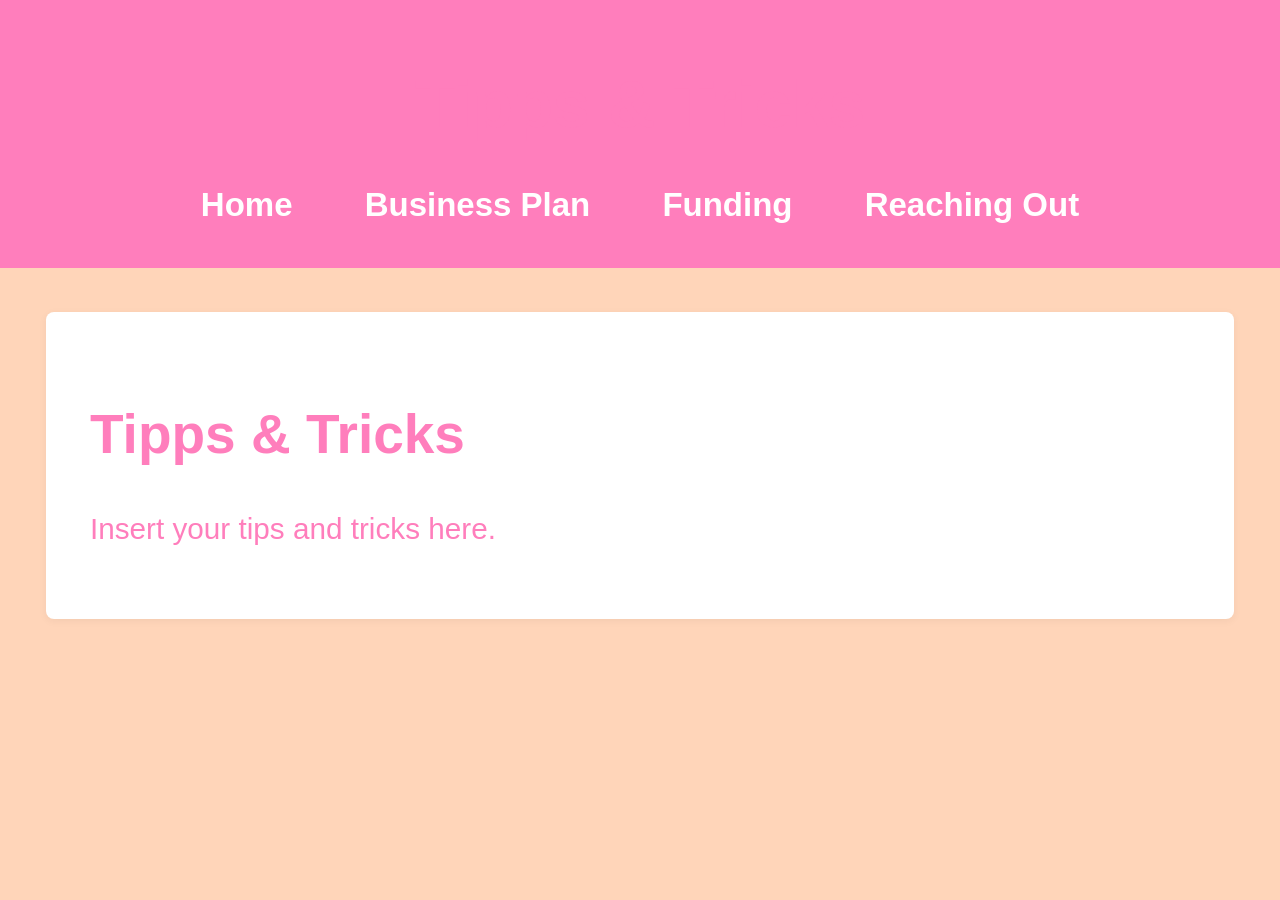
<file: tipps-tricks.html>
<!DOCTYPE html>
<html lang="en">
<head>
  <meta charset="UTF-8">
  <title>Tipps & Tricks</title>
  <link rel="stylesheet" href="style.css">
</head>
<body>
  <header>
    <h1>Tipps & Tricks</h1>
    <nav>
      <a href="index.html">Home</a>
      <a href="business-plan.html">Business Plan</a>
      <a href="funding.html">Funding</a>
      <a href="reaching-out.html">Reaching Out</a>
    </nav>
  </header>
  <main>
    <section>
      <h2>Tipps & Tricks</h2>
      <p>Insert your tips and tricks here.</p>
    </section>
  </main>
</body>
</html>
</file>
<file: style.css>
/* ====== Custom Styles for Accordions (Funding Page) ====== */
.pink-title {
  color: #ff7ebc !important;
}

.small-black {
  color: #222 !important;
  font-size: 1em !important;
}
/* ====== Accordion Styles ====== */
.accordion {
  background-color: #ff7ebc;
  color: #fff;
  cursor: pointer;
  padding: 1em 1.5em;
  width: 100%;
  border: none;
  text-align: left;
  outline: none;
  font-size: 1.2em;
  font-weight: bold;
  margin-top: 1.5em;
  border-radius: 8px 8px 0 0;
  transition: background 0.2s;
}

.accordion:hover, .accordion.active {
  background-color: #ffd700;
  color: #ff7ebc;
}


.accordion-panel {
  padding: 1.5em 1.5em 0.5em 1.5em; /* Add more space above text */
  background: #ffe6f2;
  display: none;
  border-radius: 0 0 8px 8px;
  margin-bottom: 0.2em;
}

.accordion-panel.show {
  display: block;
}
/* Remove bold from h3 in accordion answers */
.accordion-panel h3 {
  font-weight: normal;
}
/* ====== Tipps Grid Styling ====== */
.tipps-grid {
  display: grid;
  grid-template-columns: repeat(3, 1fr);
  gap: 1.5em;
  list-style: none;
  padding: 0;
  margin-top: 1em;
}

.tipps-grid li {
  background: #ffe6f2;
  border-radius: 12px;
  padding: 1.2em 1em;
  color: #444;
  font-size: 1.08em;
  box-shadow: 0 2px 8px rgba(255,126,188,0.07);
  display: flex;
  align-items: center;
  min-height: 90px;
  transition: box-shadow 0.2s;
}

.tipps-grid li:hover {
  box-shadow: 0 4px 16px rgba(255,126,188,0.15);
}
/* ====== Starting Up! Banner ====== */
.startup-banner {
  background: #ff7ebc;
  color: #fff;
  text-align: center;
  padding: 0.7em 0;
  font-size: 4em;
  font-weight: bold;
  letter-spacing: 0.05em;
  width: 100vw;
  margin-left: calc(-50vw + 50%);
  position: relative;
  z-index: 10;
}
/* ====== Base styles ====== */

body {
  margin: 0;
  padding: 0;
  background: #ffd5b9;
  font-family: Arial, sans-serif;
  color: #222;
  font-size: 22px; /* Increased base font size */
}

header {
  background: #ff7ebc;
  color: #fff;
  padding: 1em 0;
  text-align: center;
}

nav {
  margin: 1em 0;
}

nav a {
  color: #fff;
  text-decoration: none;
  margin: 0 1em;
  font-weight: bold;
  transition: color 0.2s;
  font-size: 1.5em;
}

nav a:hover {
  color: #ffd700;
}

main {
  max-width: 1100px;
  margin: 2em auto;
  background: #fff;
  padding: 2em;
  border-radius: 8px;
  box-shadow: 0 2px 8px rgba(0,0,0,0.05);
}

h1, h2 {
  color: #ff7ebc;
  font-size: 2.5em; /* Larger headings */
}

.page-content {
  padding: 1.5rem;
}

h1 {
  color: #ff7ebc;
  font-size: 3em; /* Even larger for main heading */
}

p {
  color: #ff7ebc;
  font-size: 1.35em; /* Larger paragraph text */
}

.color-button {
  background-color: #ff7ebc;
  color: #fff;
  border: none;
  padding: 10px 20px;
  border-radius: 5px;
  cursor: pointer;
  position: fixed;   /* We control its exact position with top/left in JS */
}

/* ====== Navigation bar ====== */

/* Wrapper so we can give the header a background and shadow */
.site-header {
  background-color: #ffffff;
  box-shadow: 0 2px 4px rgba(0, 0, 0, 0.1);
}

/* Flex container: brand on the left, links on the right (on wide screens) */
.navbar {
  max-width: 960px;       /* Limit width on very large screens */
  margin: 0 auto;         /* Center horizontally */
  padding: 0.75rem 1rem;  /* Space inside the bar */

  display: flex;
  align-items: center;
  justify-content: space-between;
  gap: 1rem;
}

/* Brand / logo link */
.navbar__brand {
  font-weight: bold;
  font-size: 1.2rem;
  text-decoration: none;
  color: #ff7ebc;
}

/* The list that holds the navigation links */
.navbar__links {
  list-style: none;  /* Remove default bullets */
  display: flex;
  gap: 1.5rem;       /* Space between each link */
  margin: 0;
  padding: 0;
}

.navbar__links a {
  text-decoration: none;
  color: #333;
  font-weight: 500;
}

.navbar__links a:hover {
  color: #ff7ebc;
}

/* ====== Hamburger button (mobile) ====== */

/* Basic button reset + layout */
.navbar__toggle {
  display: none;           /* Hidden on wide screens, shown via media query */
  background: none;
  border: none;
  padding: 0.25rem;
  cursor: pointer;

  /* Flex properties will only be active when display is changed to flex in the media query */
  flex-direction: column;
  justify-content: center;
  gap: 4px;                /* Space between the lines */
}

/* Three lines of the hamburger icon */
.navbar__toggle span {
  width: 22px;
  height: 2px;
  background-color: #333;
  border-radius: 999px;    /* Make the edges round */
}

/* ====== Responsive behavior ====== */

/* On small screens, we:
   - turn the navbar into a column
   - hide the links by default
   - show the hamburger button
*/
@media (max-width: 600px) {
  .navbar {
    align-items: center;
  }

  /* Show the hamburger icon on small screens */
  .navbar__toggle {
    display: flex;
  }

  /* Stack brand + toggle + menu vertically */
  .navbar {
    flex-wrap: wrap;
  }

  /* Hide the menu by default on small screens */
  .navbar__links {
    width: 100%;
    flex-direction: column;    /* Stack links vertically */
    gap: 0;                    /* Reset gap; we’ll use padding instead */
    display: none;             /* Hidden until user taps hamburger */
    margin-top: 0.5rem;
  }

  .navbar__links li {
    border-top: 1px solid #eee;
  }

  .navbar__links a {
    display: block;
    padding: 0.75rem 0;
  }

  /* When we add the "navbar__links--open" class via JavaScript,
     the menu becomes visible. */
  .navbar__links.navbar__links--open {
    display: flex;
  }
}
</file>
